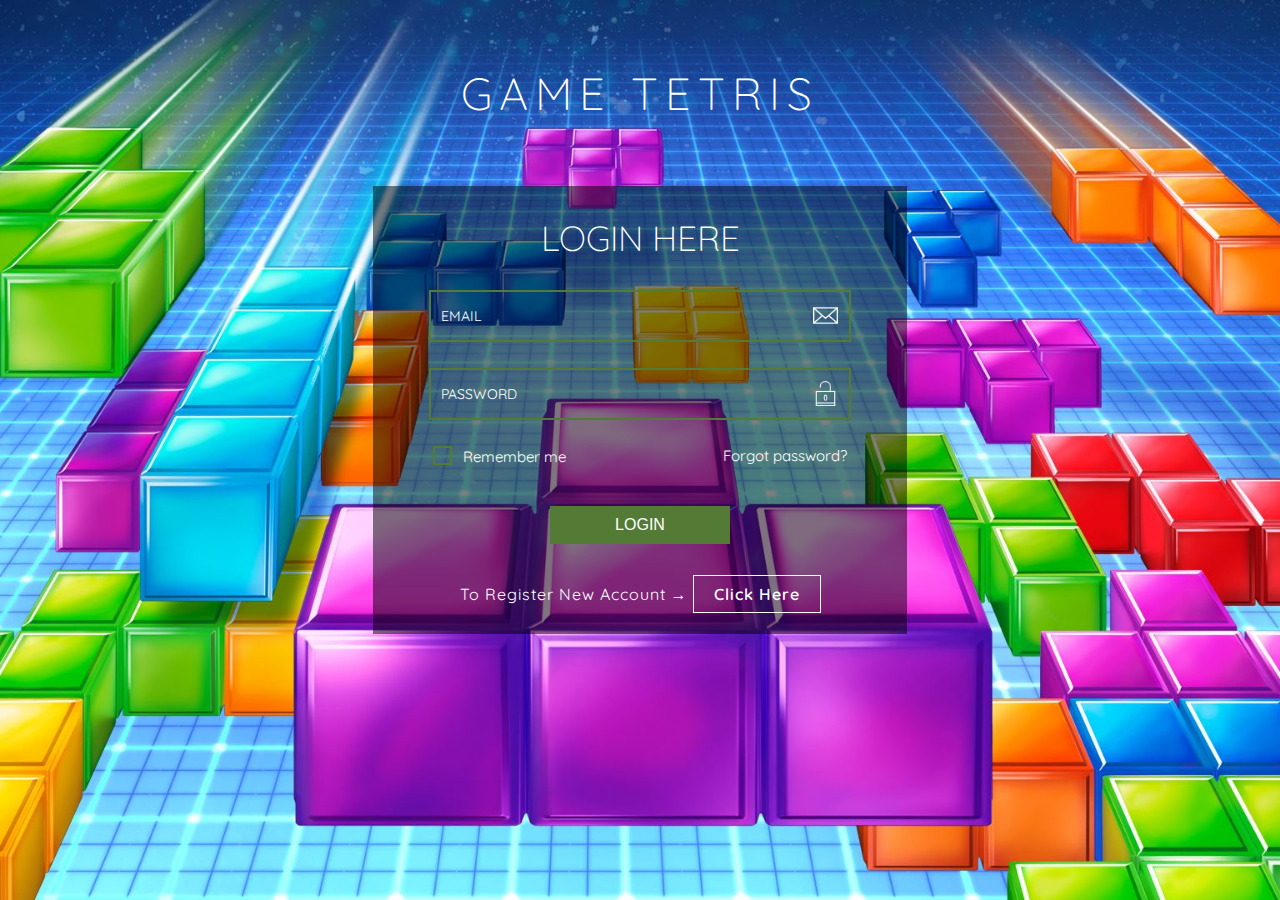
<file: tetris/index.html>
<!DOCTYPE html>
<html>

<!-- Head -->
<head>

<title>Game Tetris</title>

<!-- Meta-Tags -->
<meta name="viewport" content="width=device-width, initial-scale=1">
<meta http-equiv="Content-Type" content="text/html; charset=utf-8">
<meta name="keywords" content="Existing Login Form Widget Responsive, Login Form Web Template, Flat Pricing Tables, Flat Drop-Downs, Sign-Up Web Templates, Flat Web Templates, Login Sign-up Responsive Web Template, Smartphone Compatible Web Template, Free Web Designs for Nokia, Samsung, LG, Sony Ericsson, Motorola Web Design">
<script type="application/x-javascript"> addEventListener("load", function() { setTimeout(hideURLbar, 0); }, false); function hideURLbar(){ window.scrollTo(0,1); } </script>
<!-- //Meta-Tags -->

<link href="css/popuo-box.css" rel="stylesheet" type="text/css" media="all" />

<!-- Style --> <link rel="stylesheet" href="css/style.css" type="text/css" media="all">

<!-- Fonts -->
<link href="//fonts.googleapis.com/css?family=Quicksand:300,400,500,700" rel="stylesheet">
<!-- //Fonts -->

</head>
<!-- //Head -->

<!-- Body -->
<body>

	<h1>GAME TETRIS</h1>

	<div class="w3layoutscontaineragileits">
	<h2>Login here</h2>
		<form action="#" method="post">
			<input type="email" Name="Username" placeholder="EMAIL" required="">
			<input type="password" Name="Password" placeholder="PASSWORD" required="">
			<ul class="agileinfotickwthree">
				<li>
					<input type="checkbox" id="brand1" value="">
					<label for="brand1"><span></span>Remember me</label>
					<a href="#">Forgot password?</a>
				</li>
			</ul>
			<div class="aitssendbuttonw3ls">
				<a href="thongtin.html"><input type="submit" value="LOGIN"></a>
				<p> To register new account <span>→</span> <a class="w3_play_icon1" href="#small-dialog1"> Click Here</a></p>
				<div class="clear"></div>
			</div>
		</form>
	</div>
	
	<!-- for register popup -->
	<div id="small-dialog1" class="mfp-hide">
		<div class="contact-form1">
			<div class="contact-w3-agileits">
				<h3>Register Form</h3>
				<form action="#" method="post">
						<div class="form-sub-w3ls">
							<input placeholder="User Name"  type="text" required="">
							<div class="icon-agile">
								<i class="fa fa-user" aria-hidden="true"></i>
							</div>
						</div>
						<div class="form-sub-w3ls">
							<input placeholder="Email" class="mail" type="email" required="">
							<div class="icon-agile">
								<i class="fa fa-envelope-o" aria-hidden="true"></i>
							</div>
						</div>
						<div class="form-sub-w3ls">
							<input placeholder="Password"  type="password" required="">
							<div class="icon-agile">
								<i class="fa fa-unlock-alt" aria-hidden="true"></i>
							</div>
						</div>
						<div class="form-sub-w3ls">
							<input placeholder="Confirm Password"  type="password" required="">
							<div class="icon-agile">
								<i class="fa fa-unlock-alt" aria-hidden="true"></i>
							</div>
						</div>
					<div class="login-check">
						 <label class="checkbox"><input type="checkbox" name="checkbox" checked="">I Accept Terms & Conditions</label>
					</div>
					<div class="submit-w3l">
						<input type="submit" value="Register">
					</div>
				</form>
			</div>
		</div>	
	</div>
	
	<script type="text/javascript" src="js/jquery-2.1.4.min.js"></script>

	<!-- pop-up-box-js-file -->  
		<script src="js/jquery.magnific-popup.js" type="text/javascript"></script>
	<!--//pop-up-box-js-file -->
	<script>
		$(document).ready(function() {
		$('.w3_play_icon,.w3_play_icon1,.w3_play_icon2').magnificPopup({
			type: 'inline',
			fixedContentPos: false,
			fixedBgPos: true,
			overflowY: 'auto',
			closeBtnInside: true,
			preloader: false,
			midClick: true,
			removalDelay: 300,
			mainClass: 'my-mfp-zoom-in'
		});
																		
		});
	</script>

</body>
<!-- //Body -->

</html>
</file>
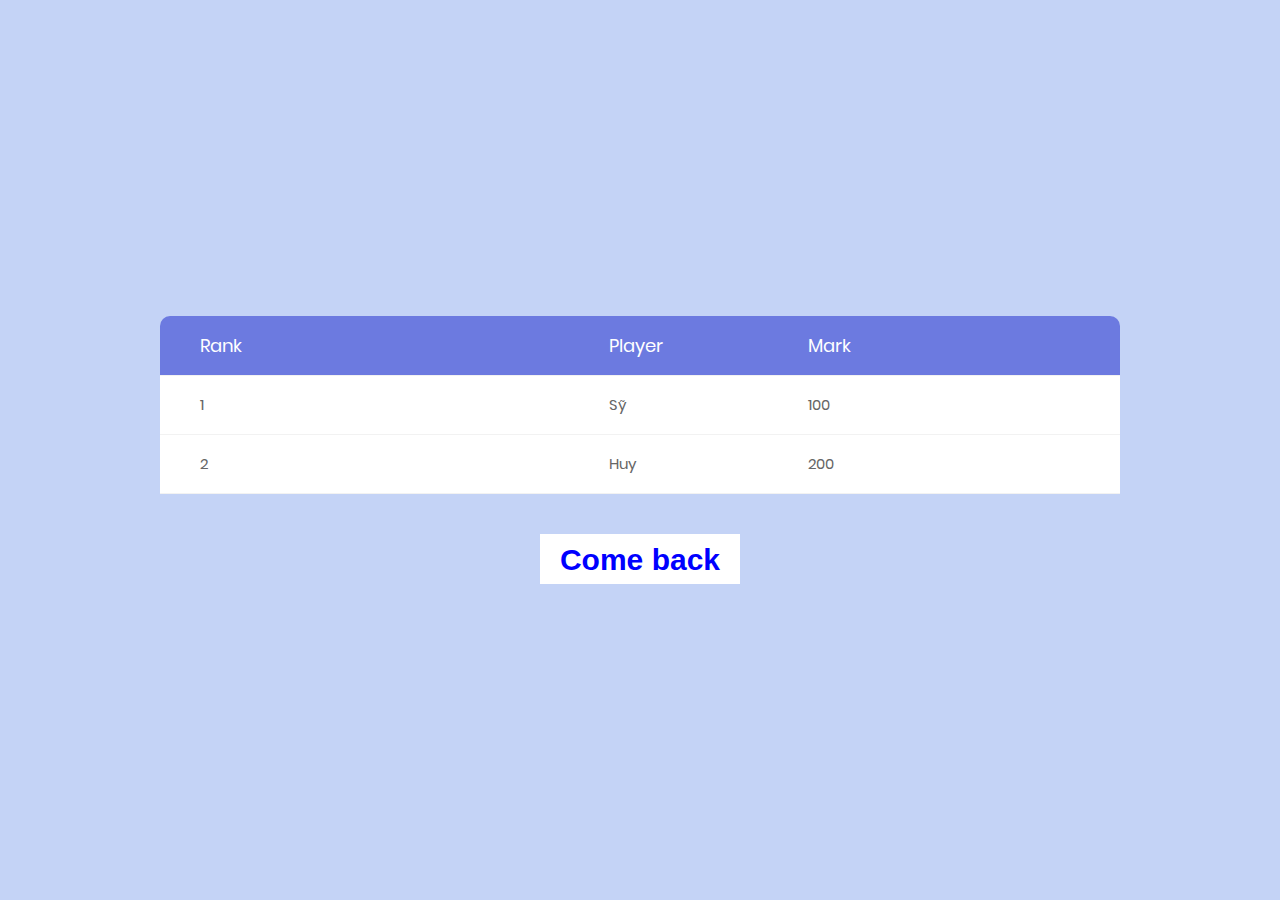
<file: tetris/bangxephang.html>
<!DOCTYPE html>
<html lang="en">
<head>
	<title>Game Tetris</title>
	<meta charset="UTF-8">
	<meta name="viewport" content="width=device-width, initial-scale=1">
<!--===============================================================================================-->	
	<link rel="icon" type="image/ico" href="favicon.ico"/>
<!--===============================================================================================-->
	<link rel="stylesheet" type="text/css" href="vendor/bootstrap/css/bootstrap.min.css">
<!--===============================================================================================-->
	<link rel="stylesheet" type="text/css" href="fonts/font-awesome-4.7.0/css/font-awesome.min.css">
<!--===============================================================================================-->
	<link rel="stylesheet" type="text/css" href="vendor/animate/animate.css">
<!--===============================================================================================-->
	<link rel="stylesheet" type="text/css" href="vendor/select2/select2.min.css">
<!--===============================================================================================-->
	<link rel="stylesheet" type="text/css" href="vendor/perfect-scrollbar/perfect-scrollbar.css">
<!--===============================================================================================-->
	<link rel="stylesheet" type="text/css" href="css/utilxephang.css">
	<link rel="stylesheet" type="text/css" href="css/bangxephang.css">
<!--===============================================================================================-->
</head>
<body>
	<div class="limiter">
		<div class="container-table100">
			<div class="wrap-table100">
					<div class="table">
						<div class="row header">
							<div class="cell">
								Rank
							</div>
							<div class="cell">
								Player
							</div>
							<div class="cell">
								Mark
							</div>
						</div>

						<div class="row">
							<div class="cell" data-title="Rank">
								1
							</div>
							<div class="cell" data-title="User Name">
								Sỹ
							</div>
							<div class="cell" data-title="Mark">
								100
							</div>
						</div>

						<div class="row">
							<div class="cell" data-title="Rank">
								2
							</div>
							<div class="cell" data-title="User Name">
								Huy
							</div>
							<div class="cell" data-title="Mark">
								200
							</div>
						</div>
					</div>
					<div class="comeback">
						<a href="thongtin.php"><input id="goback" align="center" type="submit" value="Come back"></a>
					</div>
			</div>
		</div>
	</div>


	

<!--===============================================================================================-->	
	<script src="vendor/jquery/jquery-3.2.1.min.js"></script>
<!--===============================================================================================-->
	<script src="vendor/bootstrap/js/popper.js"></script>
	<script src="vendor/bootstrap/js/bootstrap.min.js"></script>
<!--===============================================================================================-->
	<script src="vendor/select2/select2.min.js"></script>
<!--===============================================================================================-->
	<script src="js/main.js"></script>

</body>
</html>
</file>
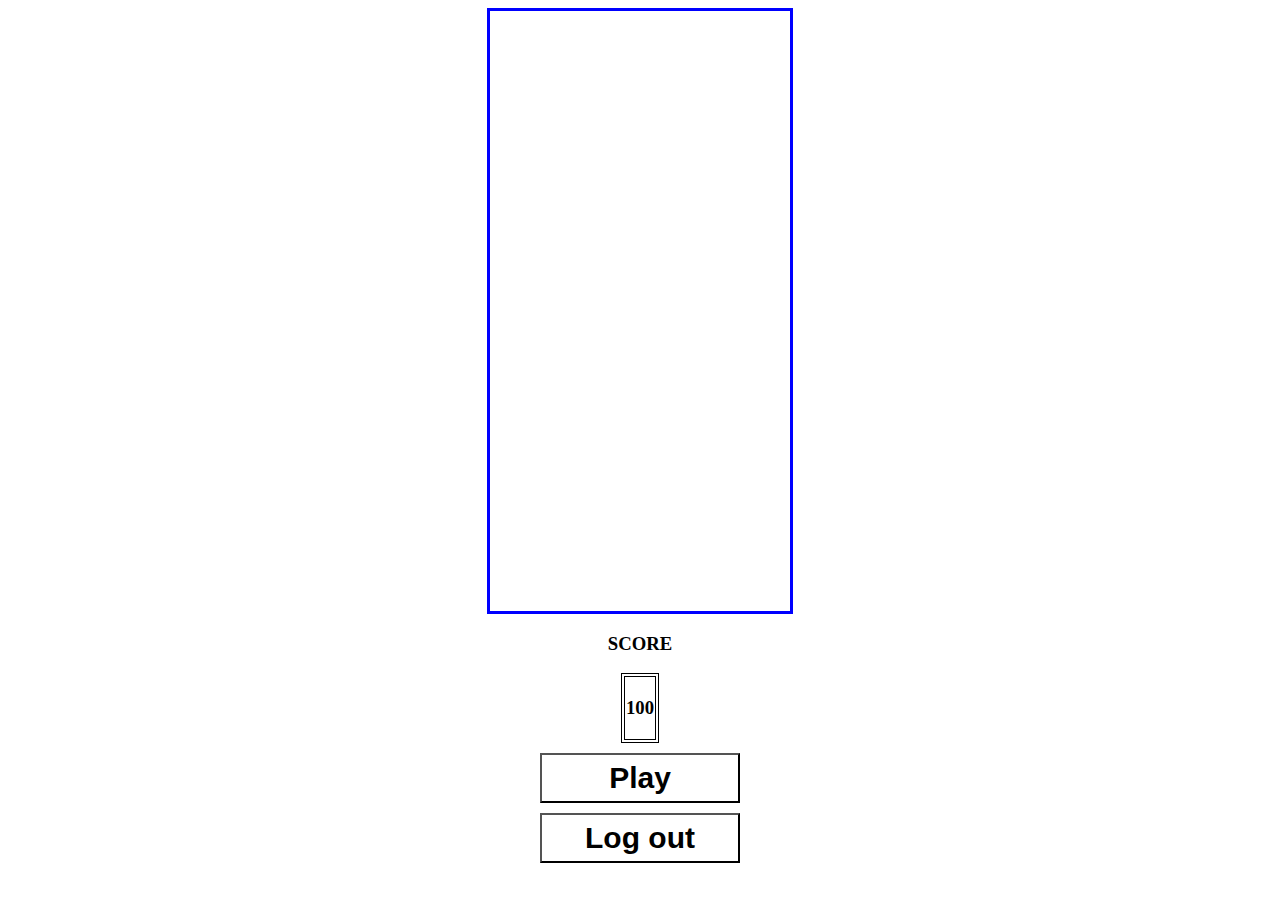
<file: tetris/maingame.html>
<!DOCTYPE html>
<html>
    <head>
        <title>Game Tetris</title>
        <link rel='stylesheet' href='css/maingame.css' />
        <link rel="icon" href="favicon.ico" type="image/ico">		
    </head>
    <body>
        <audio id="clearsound" src="sound/pop.ogg" preload="auto"></audio>
        <canvas width='300' height='600'></canvas>
		<h3 align="center">SCORE</h3>
		<table align="center">
			<tr>
				<th><h3>100</h3></th>
			</tr>
		</table>
        <button id="playbutton" onclick="playButtonClicked();">Play</button> 
		<button id="logout">Log out</button>
        <script src='js/tetris.js'></script>
        <script src='js/controller.js'></script>
        <script src='js/render.js'></script>
    </body>
</html>
</file>
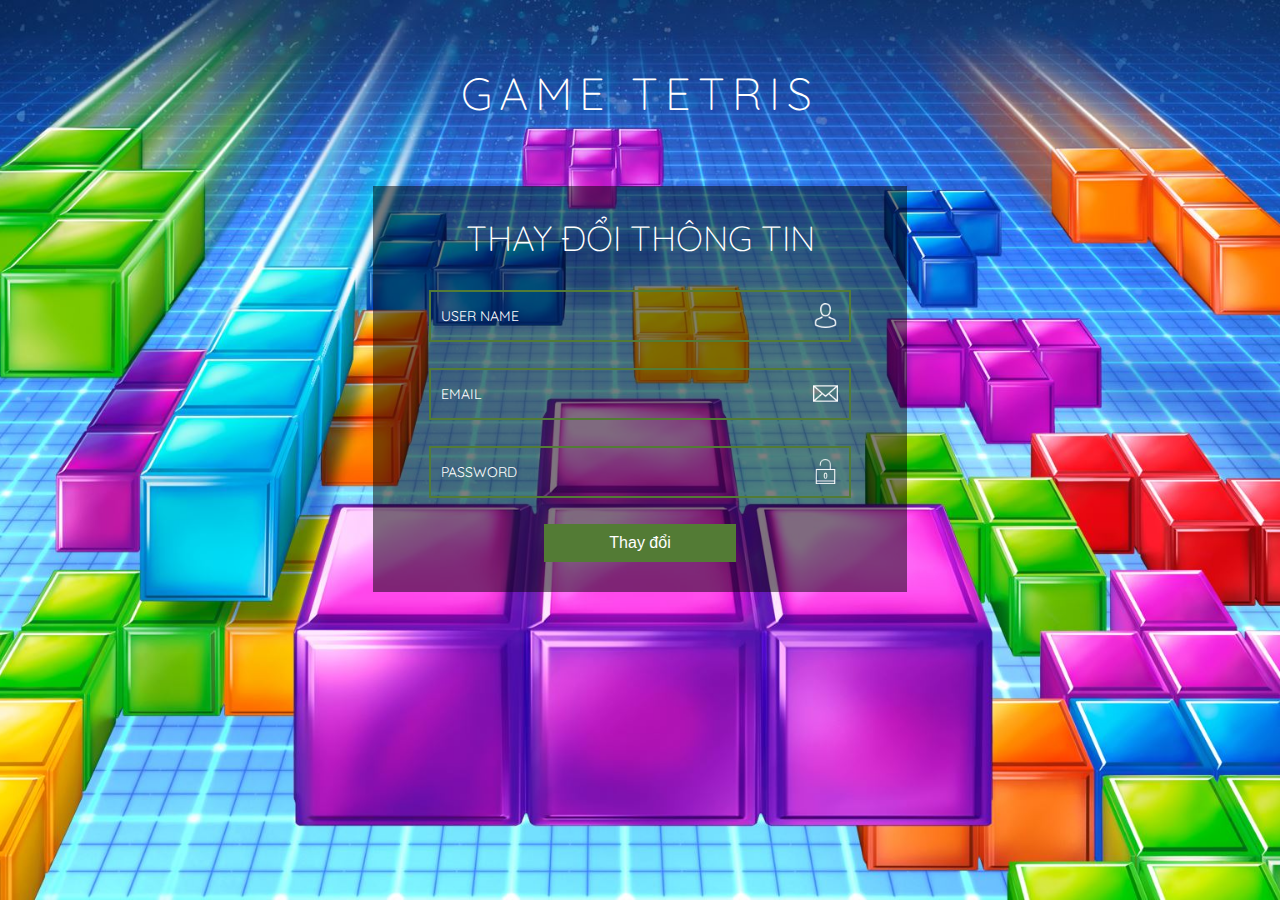
<file: tetris/thaydoithongtin.html>
<!DOCTYPE html>
<html>

<!-- Head -->
<head>

<title>Game Tetris</title>

<!-- Meta-Tags -->
<meta name="viewport" content="width=device-width, initial-scale=1">
<meta http-equiv="Content-Type" content="text/html; charset=utf-8">
<meta name="keywords" content="Existing Login Form Widget Responsive, Login Form Web Template, Flat Pricing Tables, Flat Drop-Downs, Sign-Up Web Templates, Flat Web Templates, Login Sign-up Responsive Web Template, Smartphone Compatible Web Template, Free Web Designs for Nokia, Samsung, LG, Sony Ericsson, Motorola Web Design">
<script type="application/x-javascript"> addEventListener("load", function() { setTimeout(hideURLbar, 0); }, false); function hideURLbar(){ window.scrollTo(0,1); } </script>
<!-- //Meta-Tags -->

<link href="css/popuo-box.css" rel="stylesheet" type="text/css" media="all" />

<!-- Style --> <link rel="stylesheet" href="css/thaydoithongtin.css" type="text/css" media="all">

<!-- Fonts -->
<link href="//fonts.googleapis.com/css?family=Quicksand:300,400,500,700" rel="stylesheet">
<!-- //Fonts -->

</head>
<!-- //Head -->

<!-- Body -->
<body>

	<h1>GAME TETRIS</h1>

	<div class="w3layoutscontaineragileits">
	<h2>Thay đổi thông tin</h2>
		<form action="#" method="post">
			<input type="text" Name="Username" placeholder="USER NAME" required="">
			<input type="email" Name="Email" placeholder="EMAIL" required="">			
			<input type="password" Name="Password" placeholder="PASSWORD" required="">
			<a href="thongtin.html"><input type="submit" value="Thay đổi"></a>
		</form>
	</div>
	
	
	<script type="text/javascript" src="js/jquery-2.1.4.min.js"></script>

	<!-- pop-up-box-js-file -->  
		<script src="js/jquery.magnific-popup.js" type="text/javascript"></script>
	<!--//pop-up-box-js-file -->
	<script>
		$(document).ready(function() {
		$('.w3_play_icon,.w3_play_icon1,.w3_play_icon2').magnificPopup({
			type: 'inline',
			fixedContentPos: false,
			fixedBgPos: true,
			overflowY: 'auto',
			closeBtnInside: true,
			preloader: false,
			midClick: true,
			removalDelay: 300,
			mainClass: 'my-mfp-zoom-in'
		});
																		
		});
	</script>

</body>
<!-- //Body -->

</html>
</file>
<file: tetris/css/popuo-box.css>
/* Styles for dialog window */
#small-dialog,#small-dialog1,#small-dialog2{
	background:transparent;
	padding: 0;
	text-align: left;
	max-width: 650px;
	margin: 40px auto;
	position: relative;
	text-align:center;
}
#small-dialog-it,#small-dialog-in,#small-dialog-fr,#small-dialog-sh,#small-dialog-sf,#small-dialog-su,#small-dialog-me,#small-dialog-ch,#small-dialog-pi,#small-dialog-am {
	background: white;
	padding:0px;
	text-align: left;
	max-width: 450px;
	margin: 40px auto;
	position: relative;
	text-align:center;
}
a.play-icon.popup-with-zoom-anim img:hover {
	opacity: 0.5;
	transition:0.5s all;
	-webkit-transition:0.5s all;
	-o-transition:0.5s all;
	-moz-transition:0.5s all;
	-ms-transition:0.5s all;
}
.portfolio-items{
	text-align:center;
	margin:0 auto;
}
.portfolio-items img{
	width:100%;
}
.portfolio-items h4{
	margin:1em 0;
	font-size:25px;
	color:#a63d56;
}
.portfolio-items p{
	text-align:justify;
}
/**

/**
 * Fade-zoom animation for first dialog
 */

/* start state */
.my-mfp-zoom-in #small-dialog {
opacity: 0;
-webkit-transition: all 0.2s ease-in-out;
-moz-transition: all 0.2s ease-in-out;
-o-transition: all 0.2s ease-in-out;
transition: all 0.2s ease-in-out;
-webkit-transform: scale(0.8);
-moz-transform: scale(0.8);
-ms-transform: scale(0.8);
-o-transform: scale(0.8);
transform: scale(0.8);
}
/* animate in */
.my-mfp-zoom-in.mfp-ready #small-dialog {
opacity: 1;
-webkit-transform: scale(1);
-moz-transform: scale(1);
-ms-transform: scale(1);
-o-transform: scale(1);
transform: scale(1);
}
/* animate out */
.my-mfp-zoom-in.mfp-removing #small-dialog {
-webkit-transform: scale(0.8);
-moz-transform: scale(0.8);
-ms-transform: scale(0.8);
-o-transform: scale(0.8);
transform: scale(0.8);
opacity: 0;
}
/* Dark overlay, start state */
.my-mfp-zoom-in.mfp-bg {
opacity: 0;
-webkit-transition: opacity 0.3s ease-out;
-moz-transition: opacity 0.3s ease-out;
-o-transition: opacity 0.3s ease-out;
transition: opacity 0.3s ease-out;
}
/* animate in */
.my-mfp-zoom-in.mfp-ready.mfp-bg {
opacity: 0.8;
}
/* animate out */
.my-mfp-zoom-in.mfp-removing.mfp-bg {
opacity: 0;
}
/**
/* Magnific Popup CSS */
.mfp-bg {
  top: 0;
  left: 0;
  width: 100%;
  height: 100%;
  z-index: 1042;
  overflow: hidden;
  position: fixed;
  background: #0b0b0b;
  opacity: 0.8;
  filter: alpha(opacity=80); }

.mfp-wrap {
  top: 0;
  left: 0;
  width: 100%;
  height: 100%;
  z-index: 1043;
  position: fixed;
  outline: none !important;
  -webkit-backface-visibility: hidden; }

.mfp-container {
  text-align: center;
  position: absolute;
  width: 100%;
  height: 100%;
  left: 0;
  top: 0;
  padding: 0 8px;
  -webkit-box-sizing: border-box;
  -moz-box-sizing: border-box;
  box-sizing: border-box; }

.mfp-container:before {
  content: '';
  display: inline-block;
  height: 100%;
  vertical-align: middle; }

.mfp-align-top .mfp-container:before {
  display: none; }

.mfp-content {
  position: relative;
  display: inline-block;
  vertical-align: middle;
  margin: 0 auto;
  text-align: left;
  z-index: 1045; }

.mfp-inline-holder .mfp-content,
.mfp-ajax-holder .mfp-content {
  width: 100%;
  cursor: auto; }

.mfp-ajax-cur {
  cursor: progress; }

.mfp-zoom-out-cur,
.mfp-zoom-out-cur .mfp-image-holder .mfp-close {
  cursor: -moz-zoom-out;
  cursor: -webkit-zoom-out;
  cursor: zoom-out; }
.mfp-zoom {
  cursor: pointer;
  cursor: -webkit-zoom-in;
  cursor: -moz-zoom-in;
  cursor: zoom-in; }

.mfp-auto-cursor .mfp-content {
  cursor: auto; }

.mfp-close,
.mfp-arrow,
.mfp-preloader,
.mfp-counter {
  -webkit-user-select: none;
  -moz-user-select: none;
  user-select: none; }

.mfp-loading.mfp-figure {
  display: none; }

.mfp-hide {
  display: none !important; }
.mfp-content iframe{
	width:100%;
	min-height:380px;
}
.mfp-preloader {
  color: #cccccc;
  position: absolute;
  top: 50%;
  width: auto;
  text-align: center;
  margin-top: -0.8em;
  left: 8px;
  right: 8px;
  z-index: 1044; }

.mfp-preloader a {
  color: #cccccc; }

.mfp-preloader a:hover {
  color: white; }

.mfp-s-ready .mfp-preloader {
  display: none; }

.mfp-s-error .mfp-content {
  display: none; }

button.mfp-close,
button.mfp-arrow {
  overflow: visible;
  cursor: pointer;
  border: 0;
   background:#FFF;
  -webkit-appearance: none;
  display: block;
  padding: 0;
  z-index: 1046; }
button::-moz-focus-inner {
  padding: 0;
  border: 0; }

.mfp-close {
	width: 23px;
    height: 30px;
    line-height: 25px;
    position: absolute;
    left: -30px;
    top: -30px;
    text-decoration: none;
    text-align: center;
    padding: 0 0 18px 10px;
    color: white !important;
    font-style: normal;
    font-size: 45px;
    outline: none;
    font-family: 'Open Sans', sans-serif;
 }
  .mfp-close:hover, .mfp-close:focus {
    opacity: 1; }

.mfp-close-btn-in .mfp-close {
  color: #333333; 
  background: none;
  }

.mfp-image-holder .mfp-close,
.mfp-iframe-holder .mfp-close {
  color: white;
  right: -6px;
  text-align: right;
  padding-right: 6px;
  width: 100%; 
}
.login h3,.signup h3{
	margin:1em 0;
	color: #a63d56;
}
.login input[type="text"],.login input[type="password"]{
	width:90%;
	padding:5px;
	margin:3px 0;x
	border: 1px solid #a63d56;
	outline: none !important;
}
.signup input[type="text"]{
	width: 44.5%;
	padding: 5px;
	margin: 10px 0;
	outline: none;
	background: #EBEBEB;
	border: solid 1px #222;
}
.signup input.email[type="text"],.signup input[type="password"]{
	width: 90%;
	padding: 5px;
	margin: 10px 0;
	outline: none;
	background: #EBEBEB;
	border: solid 1px #222;
}
.login input[type="submit"],.signup input[type="submit"]{
	background: #347083;
	border: 0px;
	padding: 5px 10px;
	margin: 10px 10px;
	outline: none;
	font-size: 18px;
	color: #fff;
	text-transform: uppercase;
	width: 17%;	
	-webkit-appearance: none;
}
.login input[type="submit"]:hover,.signup input[type="submit"]:hover{
	background:#163035;
	-webkit-transition: all 0.5s ease-in-out;
	-moz-transition: all 0.5s ease-in-out;
	-o-transition: all 0.5s ease-in-out;
	transition: all 0.5s ease-in-out;
}
@media all and (max-width:667px){
	.mfp-content iframe {
		min-height: 235px;
	}
}
@media all and (max-width:640px){
	.mfp-close {
		left: 0;
		top: -38px;
	}
}
@media all and (max-width:480px){
	.comments-area textarea{
		height:100px;
	}
	.login input[type="submit"], .signup input[type="submit"] {
		font-size: 14px;
		width: 20%;
	}
	.mfp-close {
		left: 0;
	}
}
@media all and (max-width:320px){
	.comments-area span.label,.comments-area span.text-field{
		float:none;
		width:100%;
	}
	.comments-area span{
		padding-bottom:3px;
	}
	#small-dialog{
		padding:15px;
	}
	.comments-area input[type="text"], .comments-area textarea{
		width:92%;
	}
	.comments-area div{
		padding:2px 0;
	}
	.mfp-content iframe{
		width:100%;
		min-height:150px;
	}
	.login input[type="submit"], .signup input[type="submit"] {
		font-size: 12px;
		width: 29%;
	}
	.signup input[type="text"] {
		width: 90%;
	}
	.mfp-close {
		right: 2px;
		top: -35px;
	}
}
</file>
<file: tetris/vendor/perfect-scrollbar/perfect-scrollbar.css>
/*
 * Container style
 */
.ps {
  overflow: hidden !important;
  overflow-anchor: none;
  -ms-overflow-style: none;
  touch-action: auto;
  -ms-touch-action: auto;
}

/*
 * Scrollbar rail styles
 */
.ps__rail-x {
  display: none;
  opacity: 0;
  transition: background-color .2s linear, opacity .2s linear;
  -webkit-transition: background-color .2s linear, opacity .2s linear;
  height: 15px;
  /* there must be 'bottom' or 'top' for ps__rail-x */
  bottom: 0px;
  /* please don't change 'position' */
  position: absolute;
}

.ps__rail-y {
  display: none;
  opacity: 0;
  transition: background-color .2s linear, opacity .2s linear;
  -webkit-transition: background-color .2s linear, opacity .2s linear;
  width: 15px;
  /* there must be 'right' or 'left' for ps__rail-y */
  right: 0;
  /* please don't change 'position' */
  position: absolute;
}

.ps--active-x > .ps__rail-x,
.ps--active-y > .ps__rail-y {
  display: block;
  background-color: transparent;
}

.ps:hover > .ps__rail-x,
.ps:hover > .ps__rail-y,
.ps--focus > .ps__rail-x,
.ps--focus > .ps__rail-y,
.ps--scrolling-x > .ps__rail-x,
.ps--scrolling-y > .ps__rail-y {
  opacity: 0.6;
}

.ps__rail-x:hover,
.ps__rail-y:hover,
.ps__rail-x:focus,
.ps__rail-y:focus {
  background-color: #eee;
  opacity: 0.9;
}

/*
 * Scrollbar thumb styles
 */
.ps__thumb-x {
  background-color: #aaa;
  border-radius: 6px;
  transition: background-color .2s linear, height .2s ease-in-out;
  -webkit-transition: background-color .2s linear, height .2s ease-in-out;
  height: 6px;
  /* there must be 'bottom' for ps__thumb-x */
  bottom: 2px;
  /* please don't change 'position' */
  position: absolute;
}

.ps__thumb-y {
  background-color: #aaa;
  border-radius: 6px;
  transition: background-color .2s linear, width .2s ease-in-out;
  -webkit-transition: background-color .2s linear, width .2s ease-in-out;
  width: 6px;
  /* there must be 'right' for ps__thumb-y */
  right: 2px;
  /* please don't change 'position' */
  position: absolute;
}

.ps__rail-x:hover > .ps__thumb-x,
.ps__rail-x:focus > .ps__thumb-x {
  background-color: #999;
  height: 11px;
}

.ps__rail-y:hover > .ps__thumb-y,
.ps__rail-y:focus > .ps__thumb-y {
  background-color: #999;
  width: 11px;
}

/* MS supports */
@supports (-ms-overflow-style: none) {
  .ps {
    overflow: auto !important;
  }
}

@media screen and (-ms-high-contrast: active), (-ms-high-contrast: none) {
  .ps {
    overflow: auto !important;
  }
}
</file>
<file: tetris/css/utilxephang.css>
/*[ FONT SIZE ]
///////////////////////////////////////////////////////////
*/
.fs-1 {font-size: 1px;}
.fs-2 {font-size: 2px;}
.fs-3 {font-size: 3px;}
.fs-4 {font-size: 4px;}
.fs-5 {font-size: 5px;}
.fs-6 {font-size: 6px;}
.fs-7 {font-size: 7px;}
.fs-8 {font-size: 8px;}
.fs-9 {font-size: 9px;}
.fs-10 {font-size: 10px;}
.fs-11 {font-size: 11px;}
.fs-12 {font-size: 12px;}
.fs-13 {font-size: 13px;}
.fs-14 {font-size: 14px;}
.fs-15 {font-size: 15px;}
.fs-16 {font-size: 16px;}
.fs-17 {font-size: 17px;}
.fs-18 {font-size: 18px;}
.fs-19 {font-size: 19px;}
.fs-20 {font-size: 20px;}
.fs-21 {font-size: 21px;}
.fs-22 {font-size: 22px;}
.fs-23 {font-size: 23px;}
.fs-24 {font-size: 24px;}
.fs-25 {font-size: 25px;}
.fs-26 {font-size: 26px;}
.fs-27 {font-size: 27px;}
.fs-28 {font-size: 28px;}
.fs-29 {font-size: 29px;}
.fs-30 {font-size: 30px;}
.fs-31 {font-size: 31px;}
.fs-32 {font-size: 32px;}
.fs-33 {font-size: 33px;}
.fs-34 {font-size: 34px;}
.fs-35 {font-size: 35px;}
.fs-36 {font-size: 36px;}
.fs-37 {font-size: 37px;}
.fs-38 {font-size: 38px;}
.fs-39 {font-size: 39px;}
.fs-40 {font-size: 40px;}
.fs-41 {font-size: 41px;}
.fs-42 {font-size: 42px;}
.fs-43 {font-size: 43px;}
.fs-44 {font-size: 44px;}
.fs-45 {font-size: 45px;}
.fs-46 {font-size: 46px;}
.fs-47 {font-size: 47px;}
.fs-48 {font-size: 48px;}
.fs-49 {font-size: 49px;}
.fs-50 {font-size: 50px;}
.fs-51 {font-size: 51px;}
.fs-52 {font-size: 52px;}
.fs-53 {font-size: 53px;}
.fs-54 {font-size: 54px;}
.fs-55 {font-size: 55px;}
.fs-56 {font-size: 56px;}
.fs-57 {font-size: 57px;}
.fs-58 {font-size: 58px;}
.fs-59 {font-size: 59px;}
.fs-60 {font-size: 60px;}
.fs-61 {font-size: 61px;}
.fs-62 {font-size: 62px;}
.fs-63 {font-size: 63px;}
.fs-64 {font-size: 64px;}
.fs-65 {font-size: 65px;}
.fs-66 {font-size: 66px;}
.fs-67 {font-size: 67px;}
.fs-68 {font-size: 68px;}
.fs-69 {font-size: 69px;}
.fs-70 {font-size: 70px;}
.fs-71 {font-size: 71px;}
.fs-72 {font-size: 72px;}
.fs-73 {font-size: 73px;}
.fs-74 {font-size: 74px;}
.fs-75 {font-size: 75px;}
.fs-76 {font-size: 76px;}
.fs-77 {font-size: 77px;}
.fs-78 {font-size: 78px;}
.fs-79 {font-size: 79px;}
.fs-80 {font-size: 80px;}
.fs-81 {font-size: 81px;}
.fs-82 {font-size: 82px;}
.fs-83 {font-size: 83px;}
.fs-84 {font-size: 84px;}
.fs-85 {font-size: 85px;}
.fs-86 {font-size: 86px;}
.fs-87 {font-size: 87px;}
.fs-88 {font-size: 88px;}
.fs-89 {font-size: 89px;}
.fs-90 {font-size: 90px;}
.fs-91 {font-size: 91px;}
.fs-92 {font-size: 92px;}
.fs-93 {font-size: 93px;}
.fs-94 {font-size: 94px;}
.fs-95 {font-size: 95px;}
.fs-96 {font-size: 96px;}
.fs-97 {font-size: 97px;}
.fs-98 {font-size: 98px;}
.fs-99 {font-size: 99px;}
.fs-100 {font-size: 100px;}
.fs-101 {font-size: 101px;}
.fs-102 {font-size: 102px;}
.fs-103 {font-size: 103px;}
.fs-104 {font-size: 104px;}
.fs-105 {font-size: 105px;}
.fs-106 {font-size: 106px;}
.fs-107 {font-size: 107px;}
.fs-108 {font-size: 108px;}
.fs-109 {font-size: 109px;}
.fs-110 {font-size: 110px;}
.fs-111 {font-size: 111px;}
.fs-112 {font-size: 112px;}
.fs-113 {font-size: 113px;}
.fs-114 {font-size: 114px;}
.fs-115 {font-size: 115px;}
.fs-116 {font-size: 116px;}
.fs-117 {font-size: 117px;}
.fs-118 {font-size: 118px;}
.fs-119 {font-size: 119px;}
.fs-120 {font-size: 120px;}
.fs-121 {font-size: 121px;}
.fs-122 {font-size: 122px;}
.fs-123 {font-size: 123px;}
.fs-124 {font-size: 124px;}
.fs-125 {font-size: 125px;}
.fs-126 {font-size: 126px;}
.fs-127 {font-size: 127px;}
.fs-128 {font-size: 128px;}
.fs-129 {font-size: 129px;}
.fs-130 {font-size: 130px;}
.fs-131 {font-size: 131px;}
.fs-132 {font-size: 132px;}
.fs-133 {font-size: 133px;}
.fs-134 {font-size: 134px;}
.fs-135 {font-size: 135px;}
.fs-136 {font-size: 136px;}
.fs-137 {font-size: 137px;}
.fs-138 {font-size: 138px;}
.fs-139 {font-size: 139px;}
.fs-140 {font-size: 140px;}
.fs-141 {font-size: 141px;}
.fs-142 {font-size: 142px;}
.fs-143 {font-size: 143px;}
.fs-144 {font-size: 144px;}
.fs-145 {font-size: 145px;}
.fs-146 {font-size: 146px;}
.fs-147 {font-size: 147px;}
.fs-148 {font-size: 148px;}
.fs-149 {font-size: 149px;}
.fs-150 {font-size: 150px;}
.fs-151 {font-size: 151px;}
.fs-152 {font-size: 152px;}
.fs-153 {font-size: 153px;}
.fs-154 {font-size: 154px;}
.fs-155 {font-size: 155px;}
.fs-156 {font-size: 156px;}
.fs-157 {font-size: 157px;}
.fs-158 {font-size: 158px;}
.fs-159 {font-size: 159px;}
.fs-160 {font-size: 160px;}
.fs-161 {font-size: 161px;}
.fs-162 {font-size: 162px;}
.fs-163 {font-size: 163px;}
.fs-164 {font-size: 164px;}
.fs-165 {font-size: 165px;}
.fs-166 {font-size: 166px;}
.fs-167 {font-size: 167px;}
.fs-168 {font-size: 168px;}
.fs-169 {font-size: 169px;}
.fs-170 {font-size: 170px;}
.fs-171 {font-size: 171px;}
.fs-172 {font-size: 172px;}
.fs-173 {font-size: 173px;}
.fs-174 {font-size: 174px;}
.fs-175 {font-size: 175px;}
.fs-176 {font-size: 176px;}
.fs-177 {font-size: 177px;}
.fs-178 {font-size: 178px;}
.fs-179 {font-size: 179px;}
.fs-180 {font-size: 180px;}
.fs-181 {font-size: 181px;}
.fs-182 {font-size: 182px;}
.fs-183 {font-size: 183px;}
.fs-184 {font-size: 184px;}
.fs-185 {font-size: 185px;}
.fs-186 {font-size: 186px;}
.fs-187 {font-size: 187px;}
.fs-188 {font-size: 188px;}
.fs-189 {font-size: 189px;}
.fs-190 {font-size: 190px;}
.fs-191 {font-size: 191px;}
.fs-192 {font-size: 192px;}
.fs-193 {font-size: 193px;}
.fs-194 {font-size: 194px;}
.fs-195 {font-size: 195px;}
.fs-196 {font-size: 196px;}
.fs-197 {font-size: 197px;}
.fs-198 {font-size: 198px;}
.fs-199 {font-size: 199px;}
.fs-200 {font-size: 200px;}

/*[ PADDING ]
///////////////////////////////////////////////////////////
*/
.p-t-0 {padding-top: 0px;}
.p-t-1 {padding-top: 1px;}
.p-t-2 {padding-top: 2px;}
.p-t-3 {padding-top: 3px;}
.p-t-4 {padding-top: 4px;}
.p-t-5 {padding-top: 5px;}
.p-t-6 {padding-top: 6px;}
.p-t-7 {padding-top: 7px;}
.p-t-8 {padding-top: 8px;}
.p-t-9 {padding-top: 9px;}
.p-t-10 {padding-top: 10px;}
.p-t-11 {padding-top: 11px;}
.p-t-12 {padding-top: 12px;}
.p-t-13 {padding-top: 13px;}
.p-t-14 {padding-top: 14px;}
.p-t-15 {padding-top: 15px;}
.p-t-16 {padding-top: 16px;}
.p-t-17 {padding-top: 17px;}
.p-t-18 {padding-top: 18px;}
.p-t-19 {padding-top: 19px;}
.p-t-20 {padding-top: 20px;}
.p-t-21 {padding-top: 21px;}
.p-t-22 {padding-top: 22px;}
.p-t-23 {padding-top: 23px;}
.p-t-24 {padding-top: 24px;}
.p-t-25 {padding-top: 25px;}
.p-t-26 {padding-top: 26px;}
.p-t-27 {padding-top: 27px;}
.p-t-28 {padding-top: 28px;}
.p-t-29 {padding-top: 29px;}
.p-t-30 {padding-top: 30px;}
.p-t-31 {padding-top: 31px;}
.p-t-32 {padding-top: 32px;}
.p-t-33 {padding-top: 33px;}
.p-t-34 {padding-top: 34px;}
.p-t-35 {padding-top: 35px;}
.p-t-36 {padding-top: 36px;}
.p-t-37 {padding-top: 37px;}
.p-t-38 {padding-top: 38px;}
.p-t-39 {padding-top: 39px;}
.p-t-40 {padding-top: 40px;}
.p-t-41 {padding-top: 41px;}
.p-t-42 {padding-top: 42px;}
.p-t-43 {padding-top: 43px;}
.p-t-44 {padding-top: 44px;}
.p-t-45 {padding-top: 45px;}
.p-t-46 {padding-top: 46px;}
.p-t-47 {padding-top: 47px;}
.p-t-48 {padding-top: 48px;}
.p-t-49 {padding-top: 49px;}
.p-t-50 {padding-top: 50px;}
.p-t-51 {padding-top: 51px;}
.p-t-52 {padding-top: 52px;}
.p-t-53 {padding-top: 53px;}
.p-t-54 {padding-top: 54px;}
.p-t-55 {padding-top: 55px;}
.p-t-56 {padding-top: 56px;}
.p-t-57 {padding-top: 57px;}
.p-t-58 {padding-top: 58px;}
.p-t-59 {padding-top: 59px;}
.p-t-60 {padding-top: 60px;}
.p-t-61 {padding-top: 61px;}
.p-t-62 {padding-top: 62px;}
.p-t-63 {padding-top: 63px;}
.p-t-64 {padding-top: 64px;}
.p-t-65 {padding-top: 65px;}
.p-t-66 {padding-top: 66px;}
.p-t-67 {padding-top: 67px;}
.p-t-68 {padding-top: 68px;}
.p-t-69 {padding-top: 69px;}
.p-t-70 {padding-top: 70px;}
.p-t-71 {padding-top: 71px;}
.p-t-72 {padding-top: 72px;}
.p-t-73 {padding-top: 73px;}
.p-t-74 {padding-top: 74px;}
.p-t-75 {padding-top: 75px;}
.p-t-76 {padding-top: 76px;}
.p-t-77 {padding-top: 77px;}
.p-t-78 {padding-top: 78px;}
.p-t-79 {padding-top: 79px;}
.p-t-80 {padding-top: 80px;}
.p-t-81 {padding-top: 81px;}
.p-t-82 {padding-top: 82px;}
.p-t-83 {padding-top: 83px;}
.p-t-84 {padding-top: 84px;}
.p-t-85 {padding-top: 85px;}
.p-t-86 {padding-top: 86px;}
.p-t-87 {padding-top: 87px;}
.p-t-88 {padding-top: 88px;}
.p-t-89 {padding-top: 89px;}
.p-t-90 {padding-top: 90px;}
.p-t-91 {padding-top: 91px;}
.p-t-92 {padding-top: 92px;}
.p-t-93 {padding-top: 93px;}
.p-t-94 {padding-top: 94px;}
.p-t-95 {padding-top: 95px;}
.p-t-96 {padding-top: 96px;}
.p-t-97 {padding-top: 97px;}
.p-t-98 {padding-top: 98px;}
.p-t-99 {padding-top: 99px;}
.p-t-100 {padding-top: 100px;}
.p-t-101 {padding-top: 101px;}
.p-t-102 {padding-top: 102px;}
.p-t-103 {padding-top: 103px;}
.p-t-104 {padding-top: 104px;}
.p-t-105 {padding-top: 105px;}
.p-t-106 {padding-top: 106px;}
.p-t-107 {padding-top: 107px;}
.p-t-108 {padding-top: 108px;}
.p-t-109 {padding-top: 109px;}
.p-t-110 {padding-top: 110px;}
.p-t-111 {padding-top: 111px;}
.p-t-112 {padding-top: 112px;}
.p-t-113 {padding-top: 113px;}
.p-t-114 {padding-top: 114px;}
.p-t-115 {padding-top: 115px;}
.p-t-116 {padding-top: 116px;}
.p-t-117 {padding-top: 117px;}
.p-t-118 {padding-top: 118px;}
.p-t-119 {padding-top: 119px;}
.p-t-120 {padding-top: 120px;}
.p-t-121 {padding-top: 121px;}
.p-t-122 {padding-top: 122px;}
.p-t-123 {padding-top: 123px;}
.p-t-124 {padding-top: 124px;}
.p-t-125 {padding-top: 125px;}
.p-t-126 {padding-top: 126px;}
.p-t-127 {padding-top: 127px;}
.p-t-128 {padding-top: 128px;}
.p-t-129 {padding-top: 129px;}
.p-t-130 {padding-top: 130px;}
.p-t-131 {padding-top: 131px;}
.p-t-132 {padding-top: 132px;}
.p-t-133 {padding-top: 133px;}
.p-t-134 {padding-top: 134px;}
.p-t-135 {padding-top: 135px;}
.p-t-136 {padding-top: 136px;}
.p-t-137 {padding-top: 137px;}
.p-t-138 {padding-top: 138px;}
.p-t-139 {padding-top: 139px;}
.p-t-140 {padding-top: 140px;}
.p-t-141 {padding-top: 141px;}
.p-t-142 {padding-top: 142px;}
.p-t-143 {padding-top: 143px;}
.p-t-144 {padding-top: 144px;}
.p-t-145 {padding-top: 145px;}
.p-t-146 {padding-top: 146px;}
.p-t-147 {padding-top: 147px;}
.p-t-148 {padding-top: 148px;}
.p-t-149 {padding-top: 149px;}
.p-t-150 {padding-top: 150px;}
.p-t-151 {padding-top: 151px;}
.p-t-152 {padding-top: 152px;}
.p-t-153 {padding-top: 153px;}
.p-t-154 {padding-top: 154px;}
.p-t-155 {padding-top: 155px;}
.p-t-156 {padding-top: 156px;}
.p-t-157 {padding-top: 157px;}
.p-t-158 {padding-top: 158px;}
.p-t-159 {padding-top: 159px;}
.p-t-160 {padding-top: 160px;}
.p-t-161 {padding-top: 161px;}
.p-t-162 {padding-top: 162px;}
.p-t-163 {padding-top: 163px;}
.p-t-164 {padding-top: 164px;}
.p-t-165 {padding-top: 165px;}
.p-t-166 {padding-top: 166px;}
.p-t-167 {padding-top: 167px;}
.p-t-168 {padding-top: 168px;}
.p-t-169 {padding-top: 169px;}
.p-t-170 {padding-top: 170px;}
.p-t-171 {padding-top: 171px;}
.p-t-172 {padding-top: 172px;}
.p-t-173 {padding-top: 173px;}
.p-t-174 {padding-top: 174px;}
.p-t-175 {padding-top: 175px;}
.p-t-176 {padding-top: 176px;}
.p-t-177 {padding-top: 177px;}
.p-t-178 {padding-top: 178px;}
.p-t-179 {padding-top: 179px;}
.p-t-180 {padding-top: 180px;}
.p-t-181 {padding-top: 181px;}
.p-t-182 {padding-top: 182px;}
.p-t-183 {padding-top: 183px;}
.p-t-184 {padding-top: 184px;}
.p-t-185 {padding-top: 185px;}
.p-t-186 {padding-top: 186px;}
.p-t-187 {padding-top: 187px;}
.p-t-188 {padding-top: 188px;}
.p-t-189 {padding-top: 189px;}
.p-t-190 {padding-top: 190px;}
.p-t-191 {padding-top: 191px;}
.p-t-192 {padding-top: 192px;}
.p-t-193 {padding-top: 193px;}
.p-t-194 {padding-top: 194px;}
.p-t-195 {padding-top: 195px;}
.p-t-196 {padding-top: 196px;}
.p-t-197 {padding-top: 197px;}
.p-t-198 {padding-top: 198px;}
.p-t-199 {padding-top: 199px;}
.p-t-200 {padding-top: 200px;}
.p-t-201 {padding-top: 201px;}
.p-t-202 {padding-top: 202px;}
.p-t-203 {padding-top: 203px;}
.p-t-204 {padding-top: 204px;}
.p-t-205 {padding-top: 205px;}
.p-t-206 {padding-top: 206px;}
.p-t-207 {padding-top: 207px;}
.p-t-208 {padding-top: 208px;}
.p-t-209 {padding-top: 209px;}
.p-t-210 {padding-top: 210px;}
.p-t-211 {padding-top: 211px;}
.p-t-212 {padding-top: 212px;}
.p-t-213 {padding-top: 213px;}
.p-t-214 {padding-top: 214px;}
.p-t-215 {padding-top: 215px;}
.p-t-216 {padding-top: 216px;}
.p-t-217 {padding-top: 217px;}
.p-t-218 {padding-top: 218px;}
.p-t-219 {padding-top: 219px;}
.p-t-220 {padding-top: 220px;}
.p-t-221 {padding-top: 221px;}
.p-t-222 {padding-top: 222px;}
.p-t-223 {padding-top: 223px;}
.p-t-224 {padding-top: 224px;}
.p-t-225 {padding-top: 225px;}
.p-t-226 {padding-top: 226px;}
.p-t-227 {padding-top: 227px;}
.p-t-228 {padding-top: 228px;}
.p-t-229 {padding-top: 229px;}
.p-t-230 {padding-top: 230px;}
.p-t-231 {padding-top: 231px;}
.p-t-232 {padding-top: 232px;}
.p-t-233 {padding-top: 233px;}
.p-t-234 {padding-top: 234px;}
.p-t-235 {padding-top: 235px;}
.p-t-236 {padding-top: 236px;}
.p-t-237 {padding-top: 237px;}
.p-t-238 {padding-top: 238px;}
.p-t-239 {padding-top: 239px;}
.p-t-240 {padding-top: 240px;}
.p-t-241 {padding-top: 241px;}
.p-t-242 {padding-top: 242px;}
.p-t-243 {padding-top: 243px;}
.p-t-244 {padding-top: 244px;}
.p-t-245 {padding-top: 245px;}
.p-t-246 {padding-top: 246px;}
.p-t-247 {padding-top: 247px;}
.p-t-248 {padding-top: 248px;}
.p-t-249 {padding-top: 249px;}
.p-t-250 {padding-top: 250px;}
.p-b-0 {padding-bottom: 0px;}
.p-b-1 {padding-bottom: 1px;}
.p-b-2 {padding-bottom: 2px;}
.p-b-3 {padding-bottom: 3px;}
.p-b-4 {padding-bottom: 4px;}
.p-b-5 {padding-bottom: 5px;}
.p-b-6 {padding-bottom: 6px;}
.p-b-7 {padding-bottom: 7px;}
.p-b-8 {padding-bottom: 8px;}
.p-b-9 {padding-bottom: 9px;}
.p-b-10 {padding-bottom: 10px;}
.p-b-11 {padding-bottom: 11px;}
.p-b-12 {padding-bottom: 12px;}
.p-b-13 {padding-bottom: 13px;}
.p-b-14 {padding-bottom: 14px;}
.p-b-15 {padding-bottom: 15px;}
.p-b-16 {padding-bottom: 16px;}
.p-b-17 {padding-bottom: 17px;}
.p-b-18 {padding-bottom: 18px;}
.p-b-19 {padding-bottom: 19px;}
.p-b-20 {padding-bottom: 20px;}
.p-b-21 {padding-bottom: 21px;}
.p-b-22 {padding-bottom: 22px;}
.p-b-23 {padding-bottom: 23px;}
.p-b-24 {padding-bottom: 24px;}
.p-b-25 {padding-bottom: 25px;}
.p-b-26 {padding-bottom: 26px;}
.p-b-27 {padding-bottom: 27px;}
.p-b-28 {padding-bottom: 28px;}
.p-b-29 {padding-bottom: 29px;}
.p-b-30 {padding-bottom: 30px;}
.p-b-31 {padding-bottom: 31px;}
.p-b-32 {padding-bottom: 32px;}
.p-b-33 {padding-bottom: 33px;}
.p-b-34 {padding-bottom: 34px;}
.p-b-35 {padding-bottom: 35px;}
.p-b-36 {padding-bottom: 36px;}
.p-b-37 {padding-bottom: 37px;}
.p-b-38 {padding-bottom: 38px;}
.p-b-39 {padding-bottom: 39px;}
.p-b-40 {padding-bottom: 40px;}
.p-b-41 {padding-bottom: 41px;}
.p-b-42 {padding-bottom: 42px;}
.p-b-43 {padding-bottom: 43px;}
.p-b-44 {padding-bottom: 44px;}
.p-b-45 {padding-bottom: 45px;}
.p-b-46 {padding-bottom: 46px;}
.p-b-47 {padding-bottom: 47px;}
.p-b-48 {padding-bottom: 48px;}
.p-b-49 {padding-bottom: 49px;}
.p-b-50 {padding-bottom: 50px;}
.p-b-51 {padding-bottom: 51px;}
.p-b-52 {padding-bottom: 52px;}
.p-b-53 {padding-bottom: 53px;}
.p-b-54 {padding-bottom: 54px;}
.p-b-55 {padding-bottom: 55px;}
.p-b-56 {padding-bottom: 56px;}
.p-b-57 {padding-bottom: 57px;}
.p-b-58 {padding-bottom: 58px;}
.p-b-59 {padding-bottom: 59px;}
.p-b-60 {padding-bottom: 60px;}
.p-b-61 {padding-bottom: 61px;}
.p-b-62 {padding-bottom: 62px;}
.p-b-63 {padding-bottom: 63px;}
.p-b-64 {padding-bottom: 64px;}
.p-b-65 {padding-bottom: 65px;}
.p-b-66 {padding-bottom: 66px;}
.p-b-67 {padding-bottom: 67px;}
.p-b-68 {padding-bottom: 68px;}
.p-b-69 {padding-bottom: 69px;}
.p-b-70 {padding-bottom: 70px;}
.p-b-71 {padding-bottom: 71px;}
.p-b-72 {padding-bottom: 72px;}
.p-b-73 {padding-bottom: 73px;}
.p-b-74 {padding-bottom: 74px;}
.p-b-75 {padding-bottom: 75px;}
.p-b-76 {padding-bottom: 76px;}
.p-b-77 {padding-bottom: 77px;}
.p-b-78 {padding-bottom: 78px;}
.p-b-79 {padding-bottom: 79px;}
.p-b-80 {padding-bottom: 80px;}
.p-b-81 {padding-bottom: 81px;}
.p-b-82 {padding-bottom: 82px;}
.p-b-83 {padding-bottom: 83px;}
.p-b-84 {padding-bottom: 84px;}
.p-b-85 {padding-bottom: 85px;}
.p-b-86 {padding-bottom: 86px;}
.p-b-87 {padding-bottom: 87px;}
.p-b-88 {padding-bottom: 88px;}
.p-b-89 {padding-bottom: 89px;}
.p-b-90 {padding-bottom: 90px;}
.p-b-91 {padding-bottom: 91px;}
.p-b-92 {padding-bottom: 92px;}
.p-b-93 {padding-bottom: 93px;}
.p-b-94 {padding-bottom: 94px;}
.p-b-95 {padding-bottom: 95px;}
.p-b-96 {padding-bottom: 96px;}
.p-b-97 {padding-bottom: 97px;}
.p-b-98 {padding-bottom: 98px;}
.p-b-99 {padding-bottom: 99px;}
.p-b-100 {padding-bottom: 100px;}
.p-b-101 {padding-bottom: 101px;}
.p-b-102 {padding-bottom: 102px;}
.p-b-103 {padding-bottom: 103px;}
.p-b-104 {padding-bottom: 104px;}
.p-b-105 {padding-bottom: 105px;}
.p-b-106 {padding-bottom: 106px;}
.p-b-107 {padding-bottom: 107px;}
.p-b-108 {padding-bottom: 108px;}
.p-b-109 {padding-bottom: 109px;}
.p-b-110 {padding-bottom: 110px;}
.p-b-111 {padding-bottom: 111px;}
.p-b-112 {padding-bottom: 112px;}
.p-b-113 {padding-bottom: 113px;}
.p-b-114 {padding-bottom: 114px;}
.p-b-115 {padding-bottom: 115px;}
.p-b-116 {padding-bottom: 116px;}
.p-b-117 {padding-bottom: 117px;}
.p-b-118 {padding-bottom: 118px;}
.p-b-119 {padding-bottom: 119px;}
.p-b-120 {padding-bottom: 120px;}
.p-b-121 {padding-bottom: 121px;}
.p-b-122 {padding-bottom: 122px;}
.p-b-123 {padding-bottom: 123px;}
.p-b-124 {padding-bottom: 124px;}
.p-b-125 {padding-bottom: 125px;}
.p-b-126 {padding-bottom: 126px;}
.p-b-127 {padding-bottom: 127px;}
.p-b-128 {padding-bottom: 128px;}
.p-b-129 {padding-bottom: 129px;}
.p-b-130 {padding-bottom: 130px;}
.p-b-131 {padding-bottom: 131px;}
.p-b-132 {padding-bottom: 132px;}
.p-b-133 {padding-bottom: 133px;}
.p-b-134 {padding-bottom: 134px;}
.p-b-135 {padding-bottom: 135px;}
.p-b-136 {padding-bottom: 136px;}
.p-b-137 {padding-bottom: 137px;}
.p-b-138 {padding-bottom: 138px;}
.p-b-139 {padding-bottom: 139px;}
.p-b-140 {padding-bottom: 140px;}
.p-b-141 {padding-bottom: 141px;}
.p-b-142 {padding-bottom: 142px;}
.p-b-143 {padding-bottom: 143px;}
.p-b-144 {padding-bottom: 144px;}
.p-b-145 {padding-bottom: 145px;}
.p-b-146 {padding-bottom: 146px;}
.p-b-147 {padding-bottom: 147px;}
.p-b-148 {padding-bottom: 148px;}
.p-b-149 {padding-bottom: 149px;}
.p-b-150 {padding-bottom: 150px;}
.p-b-151 {padding-bottom: 151px;}
.p-b-152 {padding-bottom: 152px;}
.p-b-153 {padding-bottom: 153px;}
.p-b-154 {padding-bottom: 154px;}
.p-b-155 {padding-bottom: 155px;}
.p-b-156 {padding-bottom: 156px;}
.p-b-157 {padding-bottom: 157px;}
.p-b-158 {padding-bottom: 158px;}
.p-b-159 {padding-bottom: 159px;}
.p-b-160 {padding-bottom: 160px;}
.p-b-161 {padding-bottom: 161px;}
.p-b-162 {padding-bottom: 162px;}
.p-b-163 {padding-bottom: 163px;}
.p-b-164 {padding-bottom: 164px;}
.p-b-165 {padding-bottom: 165px;}
.p-b-166 {padding-bottom: 166px;}
.p-b-167 {padding-bottom: 167px;}
.p-b-168 {padding-bottom: 168px;}
.p-b-169 {padding-bottom: 169px;}
.p-b-170 {padding-bottom: 170px;}
.p-b-171 {padding-bottom: 171px;}
.p-b-172 {padding-bottom: 172px;}
.p-b-173 {padding-bottom: 173px;}
.p-b-174 {padding-bottom: 174px;}
.p-b-175 {padding-bottom: 175px;}
.p-b-176 {padding-bottom: 176px;}
.p-b-177 {padding-bottom: 177px;}
.p-b-178 {padding-bottom: 178px;}
.p-b-179 {padding-bottom: 179px;}
.p-b-180 {padding-bottom: 180px;}
.p-b-181 {padding-bottom: 181px;}
.p-b-182 {padding-bottom: 182px;}
.p-b-183 {padding-bottom: 183px;}
.p-b-184 {padding-bottom: 184px;}
.p-b-185 {padding-bottom: 185px;}
.p-b-186 {padding-bottom: 186px;}
.p-b-187 {padding-bottom: 187px;}
.p-b-188 {padding-bottom: 188px;}
.p-b-189 {padding-bottom: 189px;}
.p-b-190 {padding-bottom: 190px;}
.p-b-191 {padding-bottom: 191px;}
.p-b-192 {padding-bottom: 192px;}
.p-b-193 {padding-bottom: 193px;}
.p-b-194 {padding-bottom: 194px;}
.p-b-195 {padding-bottom: 195px;}
.p-b-196 {padding-bottom: 196px;}
.p-b-197 {padding-bottom: 197px;}
.p-b-198 {padding-bottom: 198px;}
.p-b-199 {padding-bottom: 199px;}
.p-b-200 {padding-bottom: 200px;}
.p-b-201 {padding-bottom: 201px;}
.p-b-202 {padding-bottom: 202px;}
.p-b-203 {padding-bottom: 203px;}
.p-b-204 {padding-bottom: 204px;}
.p-b-205 {padding-bottom: 205px;}
.p-b-206 {padding-bottom: 206px;}
.p-b-207 {padding-bottom: 207px;}
.p-b-208 {padding-bottom: 208px;}
.p-b-209 {padding-bottom: 209px;}
.p-b-210 {padding-bottom: 210px;}
.p-b-211 {padding-bottom: 211px;}
.p-b-212 {padding-bottom: 212px;}
.p-b-213 {padding-bottom: 213px;}
.p-b-214 {padding-bottom: 214px;}
.p-b-215 {padding-bottom: 215px;}
.p-b-216 {padding-bottom: 216px;}
.p-b-217 {padding-bottom: 217px;}
.p-b-218 {padding-bottom: 218px;}
.p-b-219 {padding-bottom: 219px;}
.p-b-220 {padding-bottom: 220px;}
.p-b-221 {padding-bottom: 221px;}
.p-b-222 {padding-bottom: 222px;}
.p-b-223 {padding-bottom: 223px;}
.p-b-224 {padding-bottom: 224px;}
.p-b-225 {padding-bottom: 225px;}
.p-b-226 {padding-bottom: 226px;}
.p-b-227 {padding-bottom: 227px;}
.p-b-228 {padding-bottom: 228px;}
.p-b-229 {padding-bottom: 229px;}
.p-b-230 {padding-bottom: 230px;}
.p-b-231 {padding-bottom: 231px;}
.p-b-232 {padding-bottom: 232px;}
.p-b-233 {padding-bottom: 233px;}
.p-b-234 {padding-bottom: 234px;}
.p-b-235 {padding-bottom: 235px;}
.p-b-236 {padding-bottom: 236px;}
.p-b-237 {padding-bottom: 237px;}
.p-b-238 {padding-bottom: 238px;}
.p-b-239 {padding-bottom: 239px;}
.p-b-240 {padding-bottom: 240px;}
.p-b-241 {padding-bottom: 241px;}
.p-b-242 {padding-bottom: 242px;}
.p-b-243 {padding-bottom: 243px;}
.p-b-244 {padding-bottom: 244px;}
.p-b-245 {padding-bottom: 245px;}
.p-b-246 {padding-bottom: 246px;}
.p-b-247 {padding-bottom: 247px;}
.p-b-248 {padding-bottom: 248px;}
.p-b-249 {padding-bottom: 249px;}
.p-b-250 {padding-bottom: 250px;}
.p-l-0 {padding-left: 0px;}
.p-l-1 {padding-left: 1px;}
.p-l-2 {padding-left: 2px;}
.p-l-3 {padding-left: 3px;}
.p-l-4 {padding-left: 4px;}
.p-l-5 {padding-left: 5px;}
.p-l-6 {padding-left: 6px;}
.p-l-7 {padding-left: 7px;}
.p-l-8 {padding-left: 8px;}
.p-l-9 {padding-left: 9px;}
.p-l-10 {padding-left: 10px;}
.p-l-11 {padding-left: 11px;}
.p-l-12 {padding-left: 12px;}
.p-l-13 {padding-left: 13px;}
.p-l-14 {padding-left: 14px;}
.p-l-15 {padding-left: 15px;}
.p-l-16 {padding-left: 16px;}
.p-l-17 {padding-left: 17px;}
.p-l-18 {padding-left: 18px;}
.p-l-19 {padding-left: 19px;}
.p-l-20 {padding-left: 20px;}
.p-l-21 {padding-left: 21px;}
.p-l-22 {padding-left: 22px;}
.p-l-23 {padding-left: 23px;}
.p-l-24 {padding-left: 24px;}
.p-l-25 {padding-left: 25px;}
.p-l-26 {padding-left: 26px;}
.p-l-27 {padding-left: 27px;}
.p-l-28 {padding-left: 28px;}
.p-l-29 {padding-left: 29px;}
.p-l-30 {padding-left: 30px;}
.p-l-31 {padding-left: 31px;}
.p-l-32 {padding-left: 32px;}
.p-l-33 {padding-left: 33px;}
.p-l-34 {padding-left: 34px;}
.p-l-35 {padding-left: 35px;}
.p-l-36 {padding-left: 36px;}
.p-l-37 {padding-left: 37px;}
.p-l-38 {padding-left: 38px;}
.p-l-39 {padding-left: 39px;}
.p-l-40 {padding-left: 40px;}
.p-l-41 {padding-left: 41px;}
.p-l-42 {padding-left: 42px;}
.p-l-43 {padding-left: 43px;}
.p-l-44 {padding-left: 44px;}
.p-l-45 {padding-left: 45px;}
.p-l-46 {padding-left: 46px;}
.p-l-47 {padding-left: 47px;}
.p-l-48 {padding-left: 48px;}
.p-l-49 {padding-left: 49px;}
.p-l-50 {padding-left: 50px;}
.p-l-51 {padding-left: 51px;}
.p-l-52 {padding-left: 52px;}
.p-l-53 {padding-left: 53px;}
.p-l-54 {padding-left: 54px;}
.p-l-55 {padding-left: 55px;}
.p-l-56 {padding-left: 56px;}
.p-l-57 {padding-left: 57px;}
.p-l-58 {padding-left: 58px;}
.p-l-59 {padding-left: 59px;}
.p-l-60 {padding-left: 60px;}
.p-l-61 {padding-left: 61px;}
.p-l-62 {padding-left: 62px;}
.p-l-63 {padding-left: 63px;}
.p-l-64 {padding-left: 64px;}
.p-l-65 {padding-left: 65px;}
.p-l-66 {padding-left: 66px;}
.p-l-67 {padding-left: 67px;}
.p-l-68 {padding-left: 68px;}
.p-l-69 {padding-left: 69px;}
.p-l-70 {padding-left: 70px;}
.p-l-71 {padding-left: 71px;}
.p-l-72 {padding-left: 72px;}
.p-l-73 {padding-left: 73px;}
.p-l-74 {padding-left: 74px;}
.p-l-75 {padding-left: 75px;}
.p-l-76 {padding-left: 76px;}
.p-l-77 {padding-left: 77px;}
.p-l-78 {padding-left: 78px;}
.p-l-79 {padding-left: 79px;}
.p-l-80 {padding-left: 80px;}
.p-l-81 {padding-left: 81px;}
.p-l-82 {padding-left: 82px;}
.p-l-83 {padding-left: 83px;}
.p-l-84 {padding-left: 84px;}
.p-l-85 {padding-left: 85px;}
.p-l-86 {padding-left: 86px;}
.p-l-87 {padding-left: 87px;}
.p-l-88 {padding-left: 88px;}
.p-l-89 {padding-left: 89px;}
.p-l-90 {padding-left: 90px;}
.p-l-91 {padding-left: 91px;}
.p-l-92 {padding-left: 92px;}
.p-l-93 {padding-left: 93px;}
.p-l-94 {padding-left: 94px;}
.p-l-95 {padding-left: 95px;}
.p-l-96 {padding-left: 96px;}
.p-l-97 {padding-left: 97px;}
.p-l-98 {padding-left: 98px;}
.p-l-99 {padding-left: 99px;}
.p-l-100 {padding-left: 100px;}
.p-l-101 {padding-left: 101px;}
.p-l-102 {padding-left: 102px;}
.p-l-103 {padding-left: 103px;}
.p-l-104 {padding-left: 104px;}
.p-l-105 {padding-left: 105px;}
.p-l-106 {padding-left: 106px;}
.p-l-107 {padding-left: 107px;}
.p-l-108 {padding-left: 108px;}
.p-l-109 {padding-left: 109px;}
.p-l-110 {padding-left: 110px;}
.p-l-111 {padding-left: 111px;}
.p-l-112 {padding-left: 112px;}
.p-l-113 {padding-left: 113px;}
.p-l-114 {padding-left: 114px;}
.p-l-115 {padding-left: 115px;}
.p-l-116 {padding-left: 116px;}
.p-l-117 {padding-left: 117px;}
.p-l-118 {padding-left: 118px;}
.p-l-119 {padding-left: 119px;}
.p-l-120 {padding-left: 120px;}
.p-l-121 {padding-left: 121px;}
.p-l-122 {padding-left: 122px;}
.p-l-123 {padding-left: 123px;}
.p-l-124 {padding-left: 124px;}
.p-l-125 {padding-left: 125px;}
.p-l-126 {padding-left: 126px;}
.p-l-127 {padding-left: 127px;}
.p-l-128 {padding-left: 128px;}
.p-l-129 {padding-left: 129px;}
.p-l-130 {padding-left: 130px;}
.p-l-131 {padding-left: 131px;}
.p-l-132 {padding-left: 132px;}
.p-l-133 {padding-left: 133px;}
.p-l-134 {padding-left: 134px;}
.p-l-135 {padding-left: 135px;}
.p-l-136 {padding-left: 136px;}
.p-l-137 {padding-left: 137px;}
.p-l-138 {padding-left: 138px;}
.p-l-139 {padding-left: 139px;}
.p-l-140 {padding-left: 140px;}
.p-l-141 {padding-left: 141px;}
.p-l-142 {padding-left: 142px;}
.p-l-143 {padding-left: 143px;}
.p-l-144 {padding-left: 144px;}
.p-l-145 {padding-left: 145px;}
.p-l-146 {padding-left: 146px;}
.p-l-147 {padding-left: 147px;}
.p-l-148 {padding-left: 148px;}
.p-l-149 {padding-left: 149px;}
.p-l-150 {padding-left: 150px;}
.p-l-151 {padding-left: 151px;}
.p-l-152 {padding-left: 152px;}
.p-l-153 {padding-left: 153px;}
.p-l-154 {padding-left: 154px;}
.p-l-155 {padding-left: 155px;}
.p-l-156 {padding-left: 156px;}
.p-l-157 {padding-left: 157px;}
.p-l-158 {padding-left: 158px;}
.p-l-159 {padding-left: 159px;}
.p-l-160 {padding-left: 160px;}
.p-l-161 {padding-left: 161px;}
.p-l-162 {padding-left: 162px;}
.p-l-163 {padding-left: 163px;}
.p-l-164 {padding-left: 164px;}
.p-l-165 {padding-left: 165px;}
.p-l-166 {padding-left: 166px;}
.p-l-167 {padding-left: 167px;}
.p-l-168 {padding-left: 168px;}
.p-l-169 {padding-left: 169px;}
.p-l-170 {padding-left: 170px;}
.p-l-171 {padding-left: 171px;}
.p-l-172 {padding-left: 172px;}
.p-l-173 {padding-left: 173px;}
.p-l-174 {padding-left: 174px;}
.p-l-175 {padding-left: 175px;}
.p-l-176 {padding-left: 176px;}
.p-l-177 {padding-left: 177px;}
.p-l-178 {padding-left: 178px;}
.p-l-179 {padding-left: 179px;}
.p-l-180 {padding-left: 180px;}
.p-l-181 {padding-left: 181px;}
.p-l-182 {padding-left: 182px;}
.p-l-183 {padding-left: 183px;}
.p-l-184 {padding-left: 184px;}
.p-l-185 {padding-left: 185px;}
.p-l-186 {padding-left: 186px;}
.p-l-187 {padding-left: 187px;}
.p-l-188 {padding-left: 188px;}
.p-l-189 {padding-left: 189px;}
.p-l-190 {padding-left: 190px;}
.p-l-191 {padding-left: 191px;}
.p-l-192 {padding-left: 192px;}
.p-l-193 {padding-left: 193px;}
.p-l-194 {padding-left: 194px;}
.p-l-195 {padding-left: 195px;}
.p-l-196 {padding-left: 196px;}
.p-l-197 {padding-left: 197px;}
.p-l-198 {padding-left: 198px;}
.p-l-199 {padding-left: 199px;}
.p-l-200 {padding-left: 200px;}
.p-l-201 {padding-left: 201px;}
.p-l-202 {padding-left: 202px;}
.p-l-203 {padding-left: 203px;}
.p-l-204 {padding-left: 204px;}
.p-l-205 {padding-left: 205px;}
.p-l-206 {padding-left: 206px;}
.p-l-207 {padding-left: 207px;}
.p-l-208 {padding-left: 208px;}
.p-l-209 {padding-left: 209px;}
.p-l-210 {padding-left: 210px;}
.p-l-211 {padding-left: 211px;}
.p-l-212 {padding-left: 212px;}
.p-l-213 {padding-left: 213px;}
.p-l-214 {padding-left: 214px;}
.p-l-215 {padding-left: 215px;}
.p-l-216 {padding-left: 216px;}
.p-l-217 {padding-left: 217px;}
.p-l-218 {padding-left: 218px;}
.p-l-219 {padding-left: 219px;}
.p-l-220 {padding-left: 220px;}
.p-l-221 {padding-left: 221px;}
.p-l-222 {padding-left: 222px;}
.p-l-223 {padding-left: 223px;}
.p-l-224 {padding-left: 224px;}
.p-l-225 {padding-left: 225px;}
.p-l-226 {padding-left: 226px;}
.p-l-227 {padding-left: 227px;}
.p-l-228 {padding-left: 228px;}
.p-l-229 {padding-left: 229px;}
.p-l-230 {padding-left: 230px;}
.p-l-231 {padding-left: 231px;}
.p-l-232 {padding-left: 232px;}
.p-l-233 {padding-left: 233px;}
.p-l-234 {padding-left: 234px;}
.p-l-235 {padding-left: 235px;}
.p-l-236 {padding-left: 236px;}
.p-l-237 {padding-left: 237px;}
.p-l-238 {padding-left: 238px;}
.p-l-239 {padding-left: 239px;}
.p-l-240 {padding-left: 240px;}
.p-l-241 {padding-left: 241px;}
.p-l-242 {padding-left: 242px;}
.p-l-243 {padding-left: 243px;}
.p-l-244 {padding-left: 244px;}
.p-l-245 {padding-left: 245px;}
.p-l-246 {padding-left: 246px;}
.p-l-247 {padding-left: 247px;}
.p-l-248 {padding-left: 248px;}
.p-l-249 {padding-left: 249px;}
.p-l-250 {padding-left: 250px;}
.p-r-0 {padding-right: 0px;}
.p-r-1 {padding-right: 1px;}
.p-r-2 {padding-right: 2px;}
.p-r-3 {padding-right: 3px;}
.p-r-4 {padding-right: 4px;}
.p-r-5 {padding-right: 5px;}
.p-r-6 {padding-right: 6px;}
.p-r-7 {padding-right: 7px;}
.p-r-8 {padding-right: 8px;}
.p-r-9 {padding-right: 9px;}
.p-r-10 {padding-right: 10px;}
.p-r-11 {padding-right: 11px;}
.p-r-12 {padding-right: 12px;}
.p-r-13 {padding-right: 13px;}
.p-r-14 {padding-right: 14px;}
.p-r-15 {padding-right: 15px;}
.p-r-16 {padding-right: 16px;}
.p-r-17 {padding-right: 17px;}
.p-r-18 {padding-right: 18px;}
.p-r-19 {padding-right: 19px;}
.p-r-20 {padding-right: 20px;}
.p-r-21 {padding-right: 21px;}
.p-r-22 {padding-right: 22px;}
.p-r-23 {padding-right: 23px;}
.p-r-24 {padding-right: 24px;}
.p-r-25 {padding-right: 25px;}
.p-r-26 {padding-right: 26px;}
.p-r-27 {padding-right: 27px;}
.p-r-28 {padding-right: 28px;}
.p-r-29 {padding-right: 29px;}
.p-r-30 {padding-right: 30px;}
.p-r-31 {padding-right: 31px;}
.p-r-32 {padding-right: 32px;}
.p-r-33 {padding-right: 33px;}
.p-r-34 {padding-right: 34px;}
.p-r-35 {padding-right: 35px;}
.p-r-36 {padding-right: 36px;}
.p-r-37 {padding-right: 37px;}
.p-r-38 {padding-right: 38px;}
.p-r-39 {padding-right: 39px;}
.p-r-40 {padding-right: 40px;}
.p-r-41 {padding-right: 41px;}
.p-r-42 {padding-right: 42px;}
.p-r-43 {padding-right: 43px;}
.p-r-44 {padding-right: 44px;}
.p-r-45 {padding-right: 45px;}
.p-r-46 {padding-right: 46px;}
.p-r-47 {padding-right: 47px;}
.p-r-48 {padding-right: 48px;}
.p-r-49 {padding-right: 49px;}
.p-r-50 {padding-right: 50px;}
.p-r-51 {padding-right: 51px;}
.p-r-52 {padding-right: 52px;}
.p-r-53 {padding-right: 53px;}
.p-r-54 {padding-right: 54px;}
.p-r-55 {padding-right: 55px;}
.p-r-56 {padding-right: 56px;}
.p-r-57 {padding-right: 57px;}
.p-r-58 {padding-right: 58px;}
.p-r-59 {padding-right: 59px;}
.p-r-60 {padding-right: 60px;}
.p-r-61 {padding-right: 61px;}
.p-r-62 {padding-right: 62px;}
.p-r-63 {padding-right: 63px;}
.p-r-64 {padding-right: 64px;}
.p-r-65 {padding-right: 65px;}
.p-r-66 {padding-right: 66px;}
.p-r-67 {padding-right: 67px;}
.p-r-68 {padding-right: 68px;}
.p-r-69 {padding-right: 69px;}
.p-r-70 {padding-right: 70px;}
.p-r-71 {padding-right: 71px;}
.p-r-72 {padding-right: 72px;}
.p-r-73 {padding-right: 73px;}
.p-r-74 {padding-right: 74px;}
.p-r-75 {padding-right: 75px;}
.p-r-76 {padding-right: 76px;}
.p-r-77 {padding-right: 77px;}
.p-r-78 {padding-right: 78px;}
.p-r-79 {padding-right: 79px;}
.p-r-80 {padding-right: 80px;}
.p-r-81 {padding-right: 81px;}
.p-r-82 {padding-right: 82px;}
.p-r-83 {padding-right: 83px;}
.p-r-84 {padding-right: 84px;}
.p-r-85 {padding-right: 85px;}
.p-r-86 {padding-right: 86px;}
.p-r-87 {padding-right: 87px;}
.p-r-88 {padding-right: 88px;}
.p-r-89 {padding-right: 89px;}
.p-r-90 {padding-right: 90px;}
.p-r-91 {padding-right: 91px;}
.p-r-92 {padding-right: 92px;}
.p-r-93 {padding-right: 93px;}
.p-r-94 {padding-right: 94px;}
.p-r-95 {padding-right: 95px;}
.p-r-96 {padding-right: 96px;}
.p-r-97 {padding-right: 97px;}
.p-r-98 {padding-right: 98px;}
.p-r-99 {padding-right: 99px;}
.p-r-100 {padding-right: 100px;}
.p-r-101 {padding-right: 101px;}
.p-r-102 {padding-right: 102px;}
.p-r-103 {padding-right: 103px;}
.p-r-104 {padding-right: 104px;}
.p-r-105 {padding-right: 105px;}
.p-r-106 {padding-right: 106px;}
.p-r-107 {padding-right: 107px;}
.p-r-108 {padding-right: 108px;}
.p-r-109 {padding-right: 109px;}
.p-r-110 {padding-right: 110px;}
.p-r-111 {padding-right: 111px;}
.p-r-112 {padding-right: 112px;}
.p-r-113 {padding-right: 113px;}
.p-r-114 {padding-right: 114px;}
.p-r-115 {padding-right: 115px;}
.p-r-116 {padding-right: 116px;}
.p-r-117 {padding-right: 117px;}
.p-r-118 {padding-right: 118px;}
.p-r-119 {padding-right: 119px;}
.p-r-120 {padding-right: 120px;}
.p-r-121 {padding-right: 121px;}
.p-r-122 {padding-right: 122px;}
.p-r-123 {padding-right: 123px;}
.p-r-124 {padding-right: 124px;}
.p-r-125 {padding-right: 125px;}
.p-r-126 {padding-right: 126px;}
.p-r-127 {padding-right: 127px;}
.p-r-128 {padding-right: 128px;}
.p-r-129 {padding-right: 129px;}
.p-r-130 {padding-right: 130px;}
.p-r-131 {padding-right: 131px;}
.p-r-132 {padding-right: 132px;}
.p-r-133 {padding-right: 133px;}
.p-r-134 {padding-right: 134px;}
.p-r-135 {padding-right: 135px;}
.p-r-136 {padding-right: 136px;}
.p-r-137 {padding-right: 137px;}
.p-r-138 {padding-right: 138px;}
.p-r-139 {padding-right: 139px;}
.p-r-140 {padding-right: 140px;}
.p-r-141 {padding-right: 141px;}
.p-r-142 {padding-right: 142px;}
.p-r-143 {padding-right: 143px;}
.p-r-144 {padding-right: 144px;}
.p-r-145 {padding-right: 145px;}
.p-r-146 {padding-right: 146px;}
.p-r-147 {padding-right: 147px;}
.p-r-148 {padding-right: 148px;}
.p-r-149 {padding-right: 149px;}
.p-r-150 {padding-right: 150px;}
.p-r-151 {padding-right: 151px;}
.p-r-152 {padding-right: 152px;}
.p-r-153 {padding-right: 153px;}
.p-r-154 {padding-right: 154px;}
.p-r-155 {padding-right: 155px;}
.p-r-156 {padding-right: 156px;}
.p-r-157 {padding-right: 157px;}
.p-r-158 {padding-right: 158px;}
.p-r-159 {padding-right: 159px;}
.p-r-160 {padding-right: 160px;}
.p-r-161 {padding-right: 161px;}
.p-r-162 {padding-right: 162px;}
.p-r-163 {padding-right: 163px;}
.p-r-164 {padding-right: 164px;}
.p-r-165 {padding-right: 165px;}
.p-r-166 {padding-right: 166px;}
.p-r-167 {padding-right: 167px;}
.p-r-168 {padding-right: 168px;}
.p-r-169 {padding-right: 169px;}
.p-r-170 {padding-right: 170px;}
.p-r-171 {padding-right: 171px;}
.p-r-172 {padding-right: 172px;}
.p-r-173 {padding-right: 173px;}
.p-r-174 {padding-right: 174px;}
.p-r-175 {padding-right: 175px;}
.p-r-176 {padding-right: 176px;}
.p-r-177 {padding-right: 177px;}
.p-r-178 {padding-right: 178px;}
.p-r-179 {padding-right: 179px;}
.p-r-180 {padding-right: 180px;}
.p-r-181 {padding-right: 181px;}
.p-r-182 {padding-right: 182px;}
.p-r-183 {padding-right: 183px;}
.p-r-184 {padding-right: 184px;}
.p-r-185 {padding-right: 185px;}
.p-r-186 {padding-right: 186px;}
.p-r-187 {padding-right: 187px;}
.p-r-188 {padding-right: 188px;}
.p-r-189 {padding-right: 189px;}
.p-r-190 {padding-right: 190px;}
.p-r-191 {padding-right: 191px;}
.p-r-192 {padding-right: 192px;}
.p-r-193 {padding-right: 193px;}
.p-r-194 {padding-right: 194px;}
.p-r-195 {padding-right: 195px;}
.p-r-196 {padding-right: 196px;}
.p-r-197 {padding-right: 197px;}
.p-r-198 {padding-right: 198px;}
.p-r-199 {padding-right: 199px;}
.p-r-200 {padding-right: 200px;}
.p-r-201 {padding-right: 201px;}
.p-r-202 {padding-right: 202px;}
.p-r-203 {padding-right: 203px;}
.p-r-204 {padding-right: 204px;}
.p-r-205 {padding-right: 205px;}
.p-r-206 {padding-right: 206px;}
.p-r-207 {padding-right: 207px;}
.p-r-208 {padding-right: 208px;}
.p-r-209 {padding-right: 209px;}
.p-r-210 {padding-right: 210px;}
.p-r-211 {padding-right: 211px;}
.p-r-212 {padding-right: 212px;}
.p-r-213 {padding-right: 213px;}
.p-r-214 {padding-right: 214px;}
.p-r-215 {padding-right: 215px;}
.p-r-216 {padding-right: 216px;}
.p-r-217 {padding-right: 217px;}
.p-r-218 {padding-right: 218px;}
.p-r-219 {padding-right: 219px;}
.p-r-220 {padding-right: 220px;}
.p-r-221 {padding-right: 221px;}
.p-r-222 {padding-right: 222px;}
.p-r-223 {padding-right: 223px;}
.p-r-224 {padding-right: 224px;}
.p-r-225 {padding-right: 225px;}
.p-r-226 {padding-right: 226px;}
.p-r-227 {padding-right: 227px;}
.p-r-228 {padding-right: 228px;}
.p-r-229 {padding-right: 229px;}
.p-r-230 {padding-right: 230px;}
.p-r-231 {padding-right: 231px;}
.p-r-232 {padding-right: 232px;}
.p-r-233 {padding-right: 233px;}
.p-r-234 {padding-right: 234px;}
.p-r-235 {padding-right: 235px;}
.p-r-236 {padding-right: 236px;}
.p-r-237 {padding-right: 237px;}
.p-r-238 {padding-right: 238px;}
.p-r-239 {padding-right: 239px;}
.p-r-240 {padding-right: 240px;}
.p-r-241 {padding-right: 241px;}
.p-r-242 {padding-right: 242px;}
.p-r-243 {padding-right: 243px;}
.p-r-244 {padding-right: 244px;}
.p-r-245 {padding-right: 245px;}
.p-r-246 {padding-right: 246px;}
.p-r-247 {padding-right: 247px;}
.p-r-248 {padding-right: 248px;}
.p-r-249 {padding-right: 249px;}
.p-r-250 {padding-right: 250px;}

/*[ MARGIN ]
///////////////////////////////////////////////////////////
*/
.m-t-0 {margin-top: 0px;}
.m-t-1 {margin-top: 1px;}
.m-t-2 {margin-top: 2px;}
.m-t-3 {margin-top: 3px;}
.m-t-4 {margin-top: 4px;}
.m-t-5 {margin-top: 5px;}
.m-t-6 {margin-top: 6px;}
.m-t-7 {margin-top: 7px;}
.m-t-8 {margin-top: 8px;}
.m-t-9 {margin-top: 9px;}
.m-t-10 {margin-top: 10px;}
.m-t-11 {margin-top: 11px;}
.m-t-12 {margin-top: 12px;}
.m-t-13 {margin-top: 13px;}
.m-t-14 {margin-top: 14px;}
.m-t-15 {margin-top: 15px;}
.m-t-16 {margin-top: 16px;}
.m-t-17 {margin-top: 17px;}
.m-t-18 {margin-top: 18px;}
.m-t-19 {margin-top: 19px;}
.m-t-20 {margin-top: 20px;}
.m-t-21 {margin-top: 21px;}
.m-t-22 {margin-top: 22px;}
.m-t-23 {margin-top: 23px;}
.m-t-24 {margin-top: 24px;}
.m-t-25 {margin-top: 25px;}
.m-t-26 {margin-top: 26px;}
.m-t-27 {margin-top: 27px;}
.m-t-28 {margin-top: 28px;}
.m-t-29 {margin-top: 29px;}
.m-t-30 {margin-top: 30px;}
.m-t-31 {margin-top: 31px;}
.m-t-32 {margin-top: 32px;}
.m-t-33 {margin-top: 33px;}
.m-t-34 {margin-top: 34px;}
.m-t-35 {margin-top: 35px;}
.m-t-36 {margin-top: 36px;}
.m-t-37 {margin-top: 37px;}
.m-t-38 {margin-top: 38px;}
.m-t-39 {margin-top: 39px;}
.m-t-40 {margin-top: 40px;}
.m-t-41 {margin-top: 41px;}
.m-t-42 {margin-top: 42px;}
.m-t-43 {margin-top: 43px;}
.m-t-44 {margin-top: 44px;}
.m-t-45 {margin-top: 45px;}
.m-t-46 {margin-top: 46px;}
.m-t-47 {margin-top: 47px;}
.m-t-48 {margin-top: 48px;}
.m-t-49 {margin-top: 49px;}
.m-t-50 {margin-top: 50px;}
.m-t-51 {margin-top: 51px;}
.m-t-52 {margin-top: 52px;}
.m-t-53 {margin-top: 53px;}
.m-t-54 {margin-top: 54px;}
.m-t-55 {margin-top: 55px;}
.m-t-56 {margin-top: 56px;}
.m-t-57 {margin-top: 57px;}
.m-t-58 {margin-top: 58px;}
.m-t-59 {margin-top: 59px;}
.m-t-60 {margin-top: 60px;}
.m-t-61 {margin-top: 61px;}
.m-t-62 {margin-top: 62px;}
.m-t-63 {margin-top: 63px;}
.m-t-64 {margin-top: 64px;}
.m-t-65 {margin-top: 65px;}
.m-t-66 {margin-top: 66px;}
.m-t-67 {margin-top: 67px;}
.m-t-68 {margin-top: 68px;}
.m-t-69 {margin-top: 69px;}
.m-t-70 {margin-top: 70px;}
.m-t-71 {margin-top: 71px;}
.m-t-72 {margin-top: 72px;}
.m-t-73 {margin-top: 73px;}
.m-t-74 {margin-top: 74px;}
.m-t-75 {margin-top: 75px;}
.m-t-76 {margin-top: 76px;}
.m-t-77 {margin-top: 77px;}
.m-t-78 {margin-top: 78px;}
.m-t-79 {margin-top: 79px;}
.m-t-80 {margin-top: 80px;}
.m-t-81 {margin-top: 81px;}
.m-t-82 {margin-top: 82px;}
.m-t-83 {margin-top: 83px;}
.m-t-84 {margin-top: 84px;}
.m-t-85 {margin-top: 85px;}
.m-t-86 {margin-top: 86px;}
.m-t-87 {margin-top: 87px;}
.m-t-88 {margin-top: 88px;}
.m-t-89 {margin-top: 89px;}
.m-t-90 {margin-top: 90px;}
.m-t-91 {margin-top: 91px;}
.m-t-92 {margin-top: 92px;}
.m-t-93 {margin-top: 93px;}
.m-t-94 {margin-top: 94px;}
.m-t-95 {margin-top: 95px;}
.m-t-96 {margin-top: 96px;}
.m-t-97 {margin-top: 97px;}
.m-t-98 {margin-top: 98px;}
.m-t-99 {margin-top: 99px;}
.m-t-100 {margin-top: 100px;}
.m-t-101 {margin-top: 101px;}
.m-t-102 {margin-top: 102px;}
.m-t-103 {margin-top: 103px;}
.m-t-104 {margin-top: 104px;}
.m-t-105 {margin-top: 105px;}
.m-t-106 {margin-top: 106px;}
.m-t-107 {margin-top: 107px;}
.m-t-108 {margin-top: 108px;}
.m-t-109 {margin-top: 109px;}
.m-t-110 {margin-top: 110px;}
.m-t-111 {margin-top: 111px;}
.m-t-112 {margin-top: 112px;}
.m-t-113 {margin-top: 113px;}
.m-t-114 {margin-top: 114px;}
.m-t-115 {margin-top: 115px;}
.m-t-116 {margin-top: 116px;}
.m-t-117 {margin-top: 117px;}
.m-t-118 {margin-top: 118px;}
.m-t-119 {margin-top: 119px;}
.m-t-120 {margin-top: 120px;}
.m-t-121 {margin-top: 121px;}
.m-t-122 {margin-top: 122px;}
.m-t-123 {margin-top: 123px;}
.m-t-124 {margin-top: 124px;}
.m-t-125 {margin-top: 125px;}
.m-t-126 {margin-top: 126px;}
.m-t-127 {margin-top: 127px;}
.m-t-128 {margin-top: 128px;}
.m-t-129 {margin-top: 129px;}
.m-t-130 {margin-top: 130px;}
.m-t-131 {margin-top: 131px;}
.m-t-132 {margin-top: 132px;}
.m-t-133 {margin-top: 133px;}
.m-t-134 {margin-top: 134px;}
.m-t-135 {margin-top: 135px;}
.m-t-136 {margin-top: 136px;}
.m-t-137 {margin-top: 137px;}
.m-t-138 {margin-top: 138px;}
.m-t-139 {margin-top: 139px;}
.m-t-140 {margin-top: 140px;}
.m-t-141 {margin-top: 141px;}
.m-t-142 {margin-top: 142px;}
.m-t-143 {margin-top: 143px;}
.m-t-144 {margin-top: 144px;}
.m-t-145 {margin-top: 145px;}
.m-t-146 {margin-top: 146px;}
.m-t-147 {margin-top: 147px;}
.m-t-148 {margin-top: 148px;}
.m-t-149 {margin-top: 149px;}
.m-t-150 {margin-top: 150px;}
.m-t-151 {margin-top: 151px;}
.m-t-152 {margin-top: 152px;}
.m-t-153 {margin-top: 153px;}
.m-t-154 {margin-top: 154px;}
.m-t-155 {margin-top: 155px;}
.m-t-156 {margin-top: 156px;}
.m-t-157 {margin-top: 157px;}
.m-t-158 {margin-top: 158px;}
.m-t-159 {margin-top: 159px;}
.m-t-160 {margin-top: 160px;}
.m-t-161 {margin-top: 161px;}
.m-t-162 {margin-top: 162px;}
.m-t-163 {margin-top: 163px;}
.m-t-164 {margin-top: 164px;}
.m-t-165 {margin-top: 165px;}
.m-t-166 {margin-top: 166px;}
.m-t-167 {margin-top: 167px;}
.m-t-168 {margin-top: 168px;}
.m-t-169 {margin-top: 169px;}
.m-t-170 {margin-top: 170px;}
.m-t-171 {margin-top: 171px;}
.m-t-172 {margin-top: 172px;}
.m-t-173 {margin-top: 173px;}
.m-t-174 {margin-top: 174px;}
.m-t-175 {margin-top: 175px;}
.m-t-176 {margin-top: 176px;}
.m-t-177 {margin-top: 177px;}
.m-t-178 {margin-top: 178px;}
.m-t-179 {margin-top: 179px;}
.m-t-180 {margin-top: 180px;}
.m-t-181 {margin-top: 181px;}
.m-t-182 {margin-top: 182px;}
.m-t-183 {margin-top: 183px;}
.m-t-184 {margin-top: 184px;}
.m-t-185 {margin-top: 185px;}
.m-t-186 {margin-top: 186px;}
.m-t-187 {margin-top: 187px;}
.m-t-188 {margin-top: 188px;}
.m-t-189 {margin-top: 189px;}
.m-t-190 {margin-top: 190px;}
.m-t-191 {margin-top: 191px;}
.m-t-192 {margin-top: 192px;}
.m-t-193 {margin-top: 193px;}
.m-t-194 {margin-top: 194px;}
.m-t-195 {margin-top: 195px;}
.m-t-196 {margin-top: 196px;}
.m-t-197 {margin-top: 197px;}
.m-t-198 {margin-top: 198px;}
.m-t-199 {margin-top: 199px;}
.m-t-200 {margin-top: 200px;}
.m-t-201 {margin-top: 201px;}
.m-t-202 {margin-top: 202px;}
.m-t-203 {margin-top: 203px;}
.m-t-204 {margin-top: 204px;}
.m-t-205 {margin-top: 205px;}
.m-t-206 {margin-top: 206px;}
.m-t-207 {margin-top: 207px;}
.m-t-208 {margin-top: 208px;}
.m-t-209 {margin-top: 209px;}
.m-t-210 {margin-top: 210px;}
.m-t-211 {margin-top: 211px;}
.m-t-212 {margin-top: 212px;}
.m-t-213 {margin-top: 213px;}
.m-t-214 {margin-top: 214px;}
.m-t-215 {margin-top: 215px;}
.m-t-216 {margin-top: 216px;}
.m-t-217 {margin-top: 217px;}
.m-t-218 {margin-top: 218px;}
.m-t-219 {margin-top: 219px;}
.m-t-220 {margin-top: 220px;}
.m-t-221 {margin-top: 221px;}
.m-t-222 {margin-top: 222px;}
.m-t-223 {margin-top: 223px;}
.m-t-224 {margin-top: 224px;}
.m-t-225 {margin-top: 225px;}
.m-t-226 {margin-top: 226px;}
.m-t-227 {margin-top: 227px;}
.m-t-228 {margin-top: 228px;}
.m-t-229 {margin-top: 229px;}
.m-t-230 {margin-top: 230px;}
.m-t-231 {margin-top: 231px;}
.m-t-232 {margin-top: 232px;}
.m-t-233 {margin-top: 233px;}
.m-t-234 {margin-top: 234px;}
.m-t-235 {margin-top: 235px;}
.m-t-236 {margin-top: 236px;}
.m-t-237 {margin-top: 237px;}
.m-t-238 {margin-top: 238px;}
.m-t-239 {margin-top: 239px;}
.m-t-240 {margin-top: 240px;}
.m-t-241 {margin-top: 241px;}
.m-t-242 {margin-top: 242px;}
.m-t-243 {margin-top: 243px;}
.m-t-244 {margin-top: 244px;}
.m-t-245 {margin-top: 245px;}
.m-t-246 {margin-top: 246px;}
.m-t-247 {margin-top: 247px;}
.m-t-248 {margin-top: 248px;}
.m-t-249 {margin-top: 249px;}
.m-t-250 {margin-top: 250px;}
.m-b-0 {margin-bottom: 0px;}
.m-b-1 {margin-bottom: 1px;}
.m-b-2 {margin-bottom: 2px;}
.m-b-3 {margin-bottom: 3px;}
.m-b-4 {margin-bottom: 4px;}
.m-b-5 {margin-bottom: 5px;}
.m-b-6 {margin-bottom: 6px;}
.m-b-7 {margin-bottom: 7px;}
.m-b-8 {margin-bottom: 8px;}
.m-b-9 {margin-bottom: 9px;}
.m-b-10 {margin-bottom: 10px;}
.m-b-11 {margin-bottom: 11px;}
.m-b-12 {margin-bottom: 12px;}
.m-b-13 {margin-bottom: 13px;}
.m-b-14 {margin-bottom: 14px;}
.m-b-15 {margin-bottom: 15px;}
.m-b-16 {margin-bottom: 16px;}
.m-b-17 {margin-bottom: 17px;}
.m-b-18 {margin-bottom: 18px;}
.m-b-19 {margin-bottom: 19px;}
.m-b-20 {margin-bottom: 20px;}
.m-b-21 {margin-bottom: 21px;}
.m-b-22 {margin-bottom: 22px;}
.m-b-23 {margin-bottom: 23px;}
.m-b-24 {margin-bottom: 24px;}
.m-b-25 {margin-bottom: 25px;}
.m-b-26 {margin-bottom: 26px;}
.m-b-27 {margin-bottom: 27px;}
.m-b-28 {margin-bottom: 28px;}
.m-b-29 {margin-bottom: 29px;}
.m-b-30 {margin-bottom: 30px;}
.m-b-31 {margin-bottom: 31px;}
.m-b-32 {margin-bottom: 32px;}
.m-b-33 {margin-bottom: 33px;}
.m-b-34 {margin-bottom: 34px;}
.m-b-35 {margin-bottom: 35px;}
.m-b-36 {margin-bottom: 36px;}
.m-b-37 {margin-bottom: 37px;}
.m-b-38 {margin-bottom: 38px;}
.m-b-39 {margin-bottom: 39px;}
.m-b-40 {margin-bottom: 40px;}
.m-b-41 {margin-bottom: 41px;}
.m-b-42 {margin-bottom: 42px;}
.m-b-43 {margin-bottom: 43px;}
.m-b-44 {margin-bottom: 44px;}
.m-b-45 {margin-bottom: 45px;}
.m-b-46 {margin-bottom: 46px;}
.m-b-47 {margin-bottom: 47px;}
.m-b-48 {margin-bottom: 48px;}
.m-b-49 {margin-bottom: 49px;}
.m-b-50 {margin-bottom: 50px;}
.m-b-51 {margin-bottom: 51px;}
.m-b-52 {margin-bottom: 52px;}
.m-b-53 {margin-bottom: 53px;}
.m-b-54 {margin-bottom: 54px;}
.m-b-55 {margin-bottom: 55px;}
.m-b-56 {margin-bottom: 56px;}
.m-b-57 {margin-bottom: 57px;}
.m-b-58 {margin-bottom: 58px;}
.m-b-59 {margin-bottom: 59px;}
.m-b-60 {margin-bottom: 60px;}
.m-b-61 {margin-bottom: 61px;}
.m-b-62 {margin-bottom: 62px;}
.m-b-63 {margin-bottom: 63px;}
.m-b-64 {margin-bottom: 64px;}
.m-b-65 {margin-bottom: 65px;}
.m-b-66 {margin-bottom: 66px;}
.m-b-67 {margin-bottom: 67px;}
.m-b-68 {margin-bottom: 68px;}
.m-b-69 {margin-bottom: 69px;}
.m-b-70 {margin-bottom: 70px;}
.m-b-71 {margin-bottom: 71px;}
.m-b-72 {margin-bottom: 72px;}
.m-b-73 {margin-bottom: 73px;}
.m-b-74 {margin-bottom: 74px;}
.m-b-75 {margin-bottom: 75px;}
.m-b-76 {margin-bottom: 76px;}
.m-b-77 {margin-bottom: 77px;}
.m-b-78 {margin-bottom: 78px;}
.m-b-79 {margin-bottom: 79px;}
.m-b-80 {margin-bottom: 80px;}
.m-b-81 {margin-bottom: 81px;}
.m-b-82 {margin-bottom: 82px;}
.m-b-83 {margin-bottom: 83px;}
.m-b-84 {margin-bottom: 84px;}
.m-b-85 {margin-bottom: 85px;}
.m-b-86 {margin-bottom: 86px;}
.m-b-87 {margin-bottom: 87px;}
.m-b-88 {margin-bottom: 88px;}
.m-b-89 {margin-bottom: 89px;}
.m-b-90 {margin-bottom: 90px;}
.m-b-91 {margin-bottom: 91px;}
.m-b-92 {margin-bottom: 92px;}
.m-b-93 {margin-bottom: 93px;}
.m-b-94 {margin-bottom: 94px;}
.m-b-95 {margin-bottom: 95px;}
.m-b-96 {margin-bottom: 96px;}
.m-b-97 {margin-bottom: 97px;}
.m-b-98 {margin-bottom: 98px;}
.m-b-99 {margin-bottom: 99px;}
.m-b-100 {margin-bottom: 100px;}
.m-b-101 {margin-bottom: 101px;}
.m-b-102 {margin-bottom: 102px;}
.m-b-103 {margin-bottom: 103px;}
.m-b-104 {margin-bottom: 104px;}
.m-b-105 {margin-bottom: 105px;}
.m-b-106 {margin-bottom: 106px;}
.m-b-107 {margin-bottom: 107px;}
.m-b-108 {margin-bottom: 108px;}
.m-b-109 {margin-bottom: 109px;}
.m-b-110 {margin-bottom: 110px;}
.m-b-111 {margin-bottom: 111px;}
.m-b-112 {margin-bottom: 112px;}
.m-b-113 {margin-bottom: 113px;}
.m-b-114 {margin-bottom: 114px;}
.m-b-115 {margin-bottom: 115px;}
.m-b-116 {margin-bottom: 116px;}
.m-b-117 {margin-bottom: 117px;}
.m-b-118 {margin-bottom: 118px;}
.m-b-119 {margin-bottom: 119px;}
.m-b-120 {margin-bottom: 120px;}
.m-b-121 {margin-bottom: 121px;}
.m-b-122 {margin-bottom: 122px;}
.m-b-123 {margin-bottom: 123px;}
.m-b-124 {margin-bottom: 124px;}
.m-b-125 {margin-bottom: 125px;}
.m-b-126 {margin-bottom: 126px;}
.m-b-127 {margin-bottom: 127px;}
.m-b-128 {margin-bottom: 128px;}
.m-b-129 {margin-bottom: 129px;}
.m-b-130 {margin-bottom: 130px;}
.m-b-131 {margin-bottom: 131px;}
.m-b-132 {margin-bottom: 132px;}
.m-b-133 {margin-bottom: 133px;}
.m-b-134 {margin-bottom: 134px;}
.m-b-135 {margin-bottom: 135px;}
.m-b-136 {margin-bottom: 136px;}
.m-b-137 {margin-bottom: 137px;}
.m-b-138 {margin-bottom: 138px;}
.m-b-139 {margin-bottom: 139px;}
.m-b-140 {margin-bottom: 140px;}
.m-b-141 {margin-bottom: 141px;}
.m-b-142 {margin-bottom: 142px;}
.m-b-143 {margin-bottom: 143px;}
.m-b-144 {margin-bottom: 144px;}
.m-b-145 {margin-bottom: 145px;}
.m-b-146 {margin-bottom: 146px;}
.m-b-147 {margin-bottom: 147px;}
.m-b-148 {margin-bottom: 148px;}
.m-b-149 {margin-bottom: 149px;}
.m-b-150 {margin-bottom: 150px;}
.m-b-151 {margin-bottom: 151px;}
.m-b-152 {margin-bottom: 152px;}
.m-b-153 {margin-bottom: 153px;}
.m-b-154 {margin-bottom: 154px;}
.m-b-155 {margin-bottom: 155px;}
.m-b-156 {margin-bottom: 156px;}
.m-b-157 {margin-bottom: 157px;}
.m-b-158 {margin-bottom: 158px;}
.m-b-159 {margin-bottom: 159px;}
.m-b-160 {margin-bottom: 160px;}
.m-b-161 {margin-bottom: 161px;}
.m-b-162 {margin-bottom: 162px;}
.m-b-163 {margin-bottom: 163px;}
.m-b-164 {margin-bottom: 164px;}
.m-b-165 {margin-bottom: 165px;}
.m-b-166 {margin-bottom: 166px;}
.m-b-167 {margin-bottom: 167px;}
.m-b-168 {margin-bottom: 168px;}
.m-b-169 {margin-bottom: 169px;}
.m-b-170 {margin-bottom: 170px;}
.m-b-171 {margin-bottom: 171px;}
.m-b-172 {margin-bottom: 172px;}
.m-b-173 {margin-bottom: 173px;}
.m-b-174 {margin-bottom: 174px;}
.m-b-175 {margin-bottom: 175px;}
.m-b-176 {margin-bottom: 176px;}
.m-b-177 {margin-bottom: 177px;}
.m-b-178 {margin-bottom: 178px;}
.m-b-179 {margin-bottom: 179px;}
.m-b-180 {margin-bottom: 180px;}
.m-b-181 {margin-bottom: 181px;}
.m-b-182 {margin-bottom: 182px;}
.m-b-183 {margin-bottom: 183px;}
.m-b-184 {margin-bottom: 184px;}
.m-b-185 {margin-bottom: 185px;}
.m-b-186 {margin-bottom: 186px;}
.m-b-187 {margin-bottom: 187px;}
.m-b-188 {margin-bottom: 188px;}
.m-b-189 {margin-bottom: 189px;}
.m-b-190 {margin-bottom: 190px;}
.m-b-191 {margin-bottom: 191px;}
.m-b-192 {margin-bottom: 192px;}
.m-b-193 {margin-bottom: 193px;}
.m-b-194 {margin-bottom: 194px;}
.m-b-195 {margin-bottom: 195px;}
.m-b-196 {margin-bottom: 196px;}
.m-b-197 {margin-bottom: 197px;}
.m-b-198 {margin-bottom: 198px;}
.m-b-199 {margin-bottom: 199px;}
.m-b-200 {margin-bottom: 200px;}
.m-b-201 {margin-bottom: 201px;}
.m-b-202 {margin-bottom: 202px;}
.m-b-203 {margin-bottom: 203px;}
.m-b-204 {margin-bottom: 204px;}
.m-b-205 {margin-bottom: 205px;}
.m-b-206 {margin-bottom: 206px;}
.m-b-207 {margin-bottom: 207px;}
.m-b-208 {margin-bottom: 208px;}
.m-b-209 {margin-bottom: 209px;}
.m-b-210 {margin-bottom: 210px;}
.m-b-211 {margin-bottom: 211px;}
.m-b-212 {margin-bottom: 212px;}
.m-b-213 {margin-bottom: 213px;}
.m-b-214 {margin-bottom: 214px;}
.m-b-215 {margin-bottom: 215px;}
.m-b-216 {margin-bottom: 216px;}
.m-b-217 {margin-bottom: 217px;}
.m-b-218 {margin-bottom: 218px;}
.m-b-219 {margin-bottom: 219px;}
.m-b-220 {margin-bottom: 220px;}
.m-b-221 {margin-bottom: 221px;}
.m-b-222 {margin-bottom: 222px;}
.m-b-223 {margin-bottom: 223px;}
.m-b-224 {margin-bottom: 224px;}
.m-b-225 {margin-bottom: 225px;}
.m-b-226 {margin-bottom: 226px;}
.m-b-227 {margin-bottom: 227px;}
.m-b-228 {margin-bottom: 228px;}
.m-b-229 {margin-bottom: 229px;}
.m-b-230 {margin-bottom: 230px;}
.m-b-231 {margin-bottom: 231px;}
.m-b-232 {margin-bottom: 232px;}
.m-b-233 {margin-bottom: 233px;}
.m-b-234 {margin-bottom: 234px;}
.m-b-235 {margin-bottom: 235px;}
.m-b-236 {margin-bottom: 236px;}
.m-b-237 {margin-bottom: 237px;}
.m-b-238 {margin-bottom: 238px;}
.m-b-239 {margin-bottom: 239px;}
.m-b-240 {margin-bottom: 240px;}
.m-b-241 {margin-bottom: 241px;}
.m-b-242 {margin-bottom: 242px;}
.m-b-243 {margin-bottom: 243px;}
.m-b-244 {margin-bottom: 244px;}
.m-b-245 {margin-bottom: 245px;}
.m-b-246 {margin-bottom: 246px;}
.m-b-247 {margin-bottom: 247px;}
.m-b-248 {margin-bottom: 248px;}
.m-b-249 {margin-bottom: 249px;}
.m-b-250 {margin-bottom: 250px;}
.m-l-0 {margin-left: 0px;}
.m-l-1 {margin-left: 1px;}
.m-l-2 {margin-left: 2px;}
.m-l-3 {margin-left: 3px;}
.m-l-4 {margin-left: 4px;}
.m-l-5 {margin-left: 5px;}
.m-l-6 {margin-left: 6px;}
.m-l-7 {margin-left: 7px;}
.m-l-8 {margin-left: 8px;}
.m-l-9 {margin-left: 9px;}
.m-l-10 {margin-left: 10px;}
.m-l-11 {margin-left: 11px;}
.m-l-12 {margin-left: 12px;}
.m-l-13 {margin-left: 13px;}
.m-l-14 {margin-left: 14px;}
.m-l-15 {margin-left: 15px;}
.m-l-16 {margin-left: 16px;}
.m-l-17 {margin-left: 17px;}
.m-l-18 {margin-left: 18px;}
.m-l-19 {margin-left: 19px;}
.m-l-20 {margin-left: 20px;}
.m-l-21 {margin-left: 21px;}
.m-l-22 {margin-left: 22px;}
.m-l-23 {margin-left: 23px;}
.m-l-24 {margin-left: 24px;}
.m-l-25 {margin-left: 25px;}
.m-l-26 {margin-left: 26px;}
.m-l-27 {margin-left: 27px;}
.m-l-28 {margin-left: 28px;}
.m-l-29 {margin-left: 29px;}
.m-l-30 {margin-left: 30px;}
.m-l-31 {margin-left: 31px;}
.m-l-32 {margin-left: 32px;}
.m-l-33 {margin-left: 33px;}
.m-l-34 {margin-left: 34px;}
.m-l-35 {margin-left: 35px;}
.m-l-36 {margin-left: 36px;}
.m-l-37 {margin-left: 37px;}
.m-l-38 {margin-left: 38px;}
.m-l-39 {margin-left: 39px;}
.m-l-40 {margin-left: 40px;}
.m-l-41 {margin-left: 41px;}
.m-l-42 {margin-left: 42px;}
.m-l-43 {margin-left: 43px;}
.m-l-44 {margin-left: 44px;}
.m-l-45 {margin-left: 45px;}
.m-l-46 {margin-left: 46px;}
.m-l-47 {margin-left: 47px;}
.m-l-48 {margin-left: 48px;}
.m-l-49 {margin-left: 49px;}
.m-l-50 {margin-left: 50px;}
.m-l-51 {margin-left: 51px;}
.m-l-52 {margin-left: 52px;}
.m-l-53 {margin-left: 53px;}
.m-l-54 {margin-left: 54px;}
.m-l-55 {margin-left: 55px;}
.m-l-56 {margin-left: 56px;}
.m-l-57 {margin-left: 57px;}
.m-l-58 {margin-left: 58px;}
.m-l-59 {margin-left: 59px;}
.m-l-60 {margin-left: 60px;}
.m-l-61 {margin-left: 61px;}
.m-l-62 {margin-left: 62px;}
.m-l-63 {margin-left: 63px;}
.m-l-64 {margin-left: 64px;}
.m-l-65 {margin-left: 65px;}
.m-l-66 {margin-left: 66px;}
.m-l-67 {margin-left: 67px;}
.m-l-68 {margin-left: 68px;}
.m-l-69 {margin-left: 69px;}
.m-l-70 {margin-left: 70px;}
.m-l-71 {margin-left: 71px;}
.m-l-72 {margin-left: 72px;}
.m-l-73 {margin-left: 73px;}
.m-l-74 {margin-left: 74px;}
.m-l-75 {margin-left: 75px;}
.m-l-76 {margin-left: 76px;}
.m-l-77 {margin-left: 77px;}
.m-l-78 {margin-left: 78px;}
.m-l-79 {margin-left: 79px;}
.m-l-80 {margin-left: 80px;}
.m-l-81 {margin-left: 81px;}
.m-l-82 {margin-left: 82px;}
.m-l-83 {margin-left: 83px;}
.m-l-84 {margin-left: 84px;}
.m-l-85 {margin-left: 85px;}
.m-l-86 {margin-left: 86px;}
.m-l-87 {margin-left: 87px;}
.m-l-88 {margin-left: 88px;}
.m-l-89 {margin-left: 89px;}
.m-l-90 {margin-left: 90px;}
.m-l-91 {margin-left: 91px;}
.m-l-92 {margin-left: 92px;}
.m-l-93 {margin-left: 93px;}
.m-l-94 {margin-left: 94px;}
.m-l-95 {margin-left: 95px;}
.m-l-96 {margin-left: 96px;}
.m-l-97 {margin-left: 97px;}
.m-l-98 {margin-left: 98px;}
.m-l-99 {margin-left: 99px;}
.m-l-100 {margin-left: 100px;}
.m-l-101 {margin-left: 101px;}
.m-l-102 {margin-left: 102px;}
.m-l-103 {margin-left: 103px;}
.m-l-104 {margin-left: 104px;}
.m-l-105 {margin-left: 105px;}
.m-l-106 {margin-left: 106px;}
.m-l-107 {margin-left: 107px;}
.m-l-108 {margin-left: 108px;}
.m-l-109 {margin-left: 109px;}
.m-l-110 {margin-left: 110px;}
.m-l-111 {margin-left: 111px;}
.m-l-112 {margin-left: 112px;}
.m-l-113 {margin-left: 113px;}
.m-l-114 {margin-left: 114px;}
.m-l-115 {margin-left: 115px;}
.m-l-116 {margin-left: 116px;}
.m-l-117 {margin-left: 117px;}
.m-l-118 {margin-left: 118px;}
.m-l-119 {margin-left: 119px;}
.m-l-120 {margin-left: 120px;}
.m-l-121 {margin-left: 121px;}
.m-l-122 {margin-left: 122px;}
.m-l-123 {margin-left: 123px;}
.m-l-124 {margin-left: 124px;}
.m-l-125 {margin-left: 125px;}
.m-l-126 {margin-left: 126px;}
.m-l-127 {margin-left: 127px;}
.m-l-128 {margin-left: 128px;}
.m-l-129 {margin-left: 129px;}
.m-l-130 {margin-left: 130px;}
.m-l-131 {margin-left: 131px;}
.m-l-132 {margin-left: 132px;}
.m-l-133 {margin-left: 133px;}
.m-l-134 {margin-left: 134px;}
.m-l-135 {margin-left: 135px;}
.m-l-136 {margin-left: 136px;}
.m-l-137 {margin-left: 137px;}
.m-l-138 {margin-left: 138px;}
.m-l-139 {margin-left: 139px;}
.m-l-140 {margin-left: 140px;}
.m-l-141 {margin-left: 141px;}
.m-l-142 {margin-left: 142px;}
.m-l-143 {margin-left: 143px;}
.m-l-144 {margin-left: 144px;}
.m-l-145 {margin-left: 145px;}
.m-l-146 {margin-left: 146px;}
.m-l-147 {margin-left: 147px;}
.m-l-148 {margin-left: 148px;}
.m-l-149 {margin-left: 149px;}
.m-l-150 {margin-left: 150px;}
.m-l-151 {margin-left: 151px;}
.m-l-152 {margin-left: 152px;}
.m-l-153 {margin-left: 153px;}
.m-l-154 {margin-left: 154px;}
.m-l-155 {margin-left: 155px;}
.m-l-156 {margin-left: 156px;}
.m-l-157 {margin-left: 157px;}
.m-l-158 {margin-left: 158px;}
.m-l-159 {margin-left: 159px;}
.m-l-160 {margin-left: 160px;}
.m-l-161 {margin-left: 161px;}
.m-l-162 {margin-left: 162px;}
.m-l-163 {margin-left: 163px;}
.m-l-164 {margin-left: 164px;}
.m-l-165 {margin-left: 165px;}
.m-l-166 {margin-left: 166px;}
.m-l-167 {margin-left: 167px;}
.m-l-168 {margin-left: 168px;}
.m-l-169 {margin-left: 169px;}
.m-l-170 {margin-left: 170px;}
.m-l-171 {margin-left: 171px;}
.m-l-172 {margin-left: 172px;}
.m-l-173 {margin-left: 173px;}
.m-l-174 {margin-left: 174px;}
.m-l-175 {margin-left: 175px;}
.m-l-176 {margin-left: 176px;}
.m-l-177 {margin-left: 177px;}
.m-l-178 {margin-left: 178px;}
.m-l-179 {margin-left: 179px;}
.m-l-180 {margin-left: 180px;}
.m-l-181 {margin-left: 181px;}
.m-l-182 {margin-left: 182px;}
.m-l-183 {margin-left: 183px;}
.m-l-184 {margin-left: 184px;}
.m-l-185 {margin-left: 185px;}
.m-l-186 {margin-left: 186px;}
.m-l-187 {margin-left: 187px;}
.m-l-188 {margin-left: 188px;}
.m-l-189 {margin-left: 189px;}
.m-l-190 {margin-left: 190px;}
.m-l-191 {margin-left: 191px;}
.m-l-192 {margin-left: 192px;}
.m-l-193 {margin-left: 193px;}
.m-l-194 {margin-left: 194px;}
.m-l-195 {margin-left: 195px;}
.m-l-196 {margin-left: 196px;}
.m-l-197 {margin-left: 197px;}
.m-l-198 {margin-left: 198px;}
.m-l-199 {margin-left: 199px;}
.m-l-200 {margin-left: 200px;}
.m-l-201 {margin-left: 201px;}
.m-l-202 {margin-left: 202px;}
.m-l-203 {margin-left: 203px;}
.m-l-204 {margin-left: 204px;}
.m-l-205 {margin-left: 205px;}
.m-l-206 {margin-left: 206px;}
.m-l-207 {margin-left: 207px;}
.m-l-208 {margin-left: 208px;}
.m-l-209 {margin-left: 209px;}
.m-l-210 {margin-left: 210px;}
.m-l-211 {margin-left: 211px;}
.m-l-212 {margin-left: 212px;}
.m-l-213 {margin-left: 213px;}
.m-l-214 {margin-left: 214px;}
.m-l-215 {margin-left: 215px;}
.m-l-216 {margin-left: 216px;}
.m-l-217 {margin-left: 217px;}
.m-l-218 {margin-left: 218px;}
.m-l-219 {margin-left: 219px;}
.m-l-220 {margin-left: 220px;}
.m-l-221 {margin-left: 221px;}
.m-l-222 {margin-left: 222px;}
.m-l-223 {margin-left: 223px;}
.m-l-224 {margin-left: 224px;}
.m-l-225 {margin-left: 225px;}
.m-l-226 {margin-left: 226px;}
.m-l-227 {margin-left: 227px;}
.m-l-228 {margin-left: 228px;}
.m-l-229 {margin-left: 229px;}
.m-l-230 {margin-left: 230px;}
.m-l-231 {margin-left: 231px;}
.m-l-232 {margin-left: 232px;}
.m-l-233 {margin-left: 233px;}
.m-l-234 {margin-left: 234px;}
.m-l-235 {margin-left: 235px;}
.m-l-236 {margin-left: 236px;}
.m-l-237 {margin-left: 237px;}
.m-l-238 {margin-left: 238px;}
.m-l-239 {margin-left: 239px;}
.m-l-240 {margin-left: 240px;}
.m-l-241 {margin-left: 241px;}
.m-l-242 {margin-left: 242px;}
.m-l-243 {margin-left: 243px;}
.m-l-244 {margin-left: 244px;}
.m-l-245 {margin-left: 245px;}
.m-l-246 {margin-left: 246px;}
.m-l-247 {margin-left: 247px;}
.m-l-248 {margin-left: 248px;}
.m-l-249 {margin-left: 249px;}
.m-l-250 {margin-left: 250px;}
.m-r-0 {margin-right: 0px;}
.m-r-1 {margin-right: 1px;}
.m-r-2 {margin-right: 2px;}
.m-r-3 {margin-right: 3px;}
.m-r-4 {margin-right: 4px;}
.m-r-5 {margin-right: 5px;}
.m-r-6 {margin-right: 6px;}
.m-r-7 {margin-right: 7px;}
.m-r-8 {margin-right: 8px;}
.m-r-9 {margin-right: 9px;}
.m-r-10 {margin-right: 10px;}
.m-r-11 {margin-right: 11px;}
.m-r-12 {margin-right: 12px;}
.m-r-13 {margin-right: 13px;}
.m-r-14 {margin-right: 14px;}
.m-r-15 {margin-right: 15px;}
.m-r-16 {margin-right: 16px;}
.m-r-17 {margin-right: 17px;}
.m-r-18 {margin-right: 18px;}
.m-r-19 {margin-right: 19px;}
.m-r-20 {margin-right: 20px;}
.m-r-21 {margin-right: 21px;}
.m-r-22 {margin-right: 22px;}
.m-r-23 {margin-right: 23px;}
.m-r-24 {margin-right: 24px;}
.m-r-25 {margin-right: 25px;}
.m-r-26 {margin-right: 26px;}
.m-r-27 {margin-right: 27px;}
.m-r-28 {margin-right: 28px;}
.m-r-29 {margin-right: 29px;}
.m-r-30 {margin-right: 30px;}
.m-r-31 {margin-right: 31px;}
.m-r-32 {margin-right: 32px;}
.m-r-33 {margin-right: 33px;}
.m-r-34 {margin-right: 34px;}
.m-r-35 {margin-right: 35px;}
.m-r-36 {margin-right: 36px;}
.m-r-37 {margin-right: 37px;}
.m-r-38 {margin-right: 38px;}
.m-r-39 {margin-right: 39px;}
.m-r-40 {margin-right: 40px;}
.m-r-41 {margin-right: 41px;}
.m-r-42 {margin-right: 42px;}
.m-r-43 {margin-right: 43px;}
.m-r-44 {margin-right: 44px;}
.m-r-45 {margin-right: 45px;}
.m-r-46 {margin-right: 46px;}
.m-r-47 {margin-right: 47px;}
.m-r-48 {margin-right: 48px;}
.m-r-49 {margin-right: 49px;}
.m-r-50 {margin-right: 50px;}
.m-r-51 {margin-right: 51px;}
.m-r-52 {margin-right: 52px;}
.m-r-53 {margin-right: 53px;}
.m-r-54 {margin-right: 54px;}
.m-r-55 {margin-right: 55px;}
.m-r-56 {margin-right: 56px;}
.m-r-57 {margin-right: 57px;}
.m-r-58 {margin-right: 58px;}
.m-r-59 {margin-right: 59px;}
.m-r-60 {margin-right: 60px;}
.m-r-61 {margin-right: 61px;}
.m-r-62 {margin-right: 62px;}
.m-r-63 {margin-right: 63px;}
.m-r-64 {margin-right: 64px;}
.m-r-65 {margin-right: 65px;}
.m-r-66 {margin-right: 66px;}
.m-r-67 {margin-right: 67px;}
.m-r-68 {margin-right: 68px;}
.m-r-69 {margin-right: 69px;}
.m-r-70 {margin-right: 70px;}
.m-r-71 {margin-right: 71px;}
.m-r-72 {margin-right: 72px;}
.m-r-73 {margin-right: 73px;}
.m-r-74 {margin-right: 74px;}
.m-r-75 {margin-right: 75px;}
.m-r-76 {margin-right: 76px;}
.m-r-77 {margin-right: 77px;}
.m-r-78 {margin-right: 78px;}
.m-r-79 {margin-right: 79px;}
.m-r-80 {margin-right: 80px;}
.m-r-81 {margin-right: 81px;}
.m-r-82 {margin-right: 82px;}
.m-r-83 {margin-right: 83px;}
.m-r-84 {margin-right: 84px;}
.m-r-85 {margin-right: 85px;}
.m-r-86 {margin-right: 86px;}
.m-r-87 {margin-right: 87px;}
.m-r-88 {margin-right: 88px;}
.m-r-89 {margin-right: 89px;}
.m-r-90 {margin-right: 90px;}
.m-r-91 {margin-right: 91px;}
.m-r-92 {margin-right: 92px;}
.m-r-93 {margin-right: 93px;}
.m-r-94 {margin-right: 94px;}
.m-r-95 {margin-right: 95px;}
.m-r-96 {margin-right: 96px;}
.m-r-97 {margin-right: 97px;}
.m-r-98 {margin-right: 98px;}
.m-r-99 {margin-right: 99px;}
.m-r-100 {margin-right: 100px;}
.m-r-101 {margin-right: 101px;}
.m-r-102 {margin-right: 102px;}
.m-r-103 {margin-right: 103px;}
.m-r-104 {margin-right: 104px;}
.m-r-105 {margin-right: 105px;}
.m-r-106 {margin-right: 106px;}
.m-r-107 {margin-right: 107px;}
.m-r-108 {margin-right: 108px;}
.m-r-109 {margin-right: 109px;}
.m-r-110 {margin-right: 110px;}
.m-r-111 {margin-right: 111px;}
.m-r-112 {margin-right: 112px;}
.m-r-113 {margin-right: 113px;}
.m-r-114 {margin-right: 114px;}
.m-r-115 {margin-right: 115px;}
.m-r-116 {margin-right: 116px;}
.m-r-117 {margin-right: 117px;}
.m-r-118 {margin-right: 118px;}
.m-r-119 {margin-right: 119px;}
.m-r-120 {margin-right: 120px;}
.m-r-121 {margin-right: 121px;}
.m-r-122 {margin-right: 122px;}
.m-r-123 {margin-right: 123px;}
.m-r-124 {margin-right: 124px;}
.m-r-125 {margin-right: 125px;}
.m-r-126 {margin-right: 126px;}
.m-r-127 {margin-right: 127px;}
.m-r-128 {margin-right: 128px;}
.m-r-129 {margin-right: 129px;}
.m-r-130 {margin-right: 130px;}
.m-r-131 {margin-right: 131px;}
.m-r-132 {margin-right: 132px;}
.m-r-133 {margin-right: 133px;}
.m-r-134 {margin-right: 134px;}
.m-r-135 {margin-right: 135px;}
.m-r-136 {margin-right: 136px;}
.m-r-137 {margin-right: 137px;}
.m-r-138 {margin-right: 138px;}
.m-r-139 {margin-right: 139px;}
.m-r-140 {margin-right: 140px;}
.m-r-141 {margin-right: 141px;}
.m-r-142 {margin-right: 142px;}
.m-r-143 {margin-right: 143px;}
.m-r-144 {margin-right: 144px;}
.m-r-145 {margin-right: 145px;}
.m-r-146 {margin-right: 146px;}
.m-r-147 {margin-right: 147px;}
.m-r-148 {margin-right: 148px;}
.m-r-149 {margin-right: 149px;}
.m-r-150 {margin-right: 150px;}
.m-r-151 {margin-right: 151px;}
.m-r-152 {margin-right: 152px;}
.m-r-153 {margin-right: 153px;}
.m-r-154 {margin-right: 154px;}
.m-r-155 {margin-right: 155px;}
.m-r-156 {margin-right: 156px;}
.m-r-157 {margin-right: 157px;}
.m-r-158 {margin-right: 158px;}
.m-r-159 {margin-right: 159px;}
.m-r-160 {margin-right: 160px;}
.m-r-161 {margin-right: 161px;}
.m-r-162 {margin-right: 162px;}
.m-r-163 {margin-right: 163px;}
.m-r-164 {margin-right: 164px;}
.m-r-165 {margin-right: 165px;}
.m-r-166 {margin-right: 166px;}
.m-r-167 {margin-right: 167px;}
.m-r-168 {margin-right: 168px;}
.m-r-169 {margin-right: 169px;}
.m-r-170 {margin-right: 170px;}
.m-r-171 {margin-right: 171px;}
.m-r-172 {margin-right: 172px;}
.m-r-173 {margin-right: 173px;}
.m-r-174 {margin-right: 174px;}
.m-r-175 {margin-right: 175px;}
.m-r-176 {margin-right: 176px;}
.m-r-177 {margin-right: 177px;}
.m-r-178 {margin-right: 178px;}
.m-r-179 {margin-right: 179px;}
.m-r-180 {margin-right: 180px;}
.m-r-181 {margin-right: 181px;}
.m-r-182 {margin-right: 182px;}
.m-r-183 {margin-right: 183px;}
.m-r-184 {margin-right: 184px;}
.m-r-185 {margin-right: 185px;}
.m-r-186 {margin-right: 186px;}
.m-r-187 {margin-right: 187px;}
.m-r-188 {margin-right: 188px;}
.m-r-189 {margin-right: 189px;}
.m-r-190 {margin-right: 190px;}
.m-r-191 {margin-right: 191px;}
.m-r-192 {margin-right: 192px;}
.m-r-193 {margin-right: 193px;}
.m-r-194 {margin-right: 194px;}
.m-r-195 {margin-right: 195px;}
.m-r-196 {margin-right: 196px;}
.m-r-197 {margin-right: 197px;}
.m-r-198 {margin-right: 198px;}
.m-r-199 {margin-right: 199px;}
.m-r-200 {margin-right: 200px;}
.m-r-201 {margin-right: 201px;}
.m-r-202 {margin-right: 202px;}
.m-r-203 {margin-right: 203px;}
.m-r-204 {margin-right: 204px;}
.m-r-205 {margin-right: 205px;}
.m-r-206 {margin-right: 206px;}
.m-r-207 {margin-right: 207px;}
.m-r-208 {margin-right: 208px;}
.m-r-209 {margin-right: 209px;}
.m-r-210 {margin-right: 210px;}
.m-r-211 {margin-right: 211px;}
.m-r-212 {margin-right: 212px;}
.m-r-213 {margin-right: 213px;}
.m-r-214 {margin-right: 214px;}
.m-r-215 {margin-right: 215px;}
.m-r-216 {margin-right: 216px;}
.m-r-217 {margin-right: 217px;}
.m-r-218 {margin-right: 218px;}
.m-r-219 {margin-right: 219px;}
.m-r-220 {margin-right: 220px;}
.m-r-221 {margin-right: 221px;}
.m-r-222 {margin-right: 222px;}
.m-r-223 {margin-right: 223px;}
.m-r-224 {margin-right: 224px;}
.m-r-225 {margin-right: 225px;}
.m-r-226 {margin-right: 226px;}
.m-r-227 {margin-right: 227px;}
.m-r-228 {margin-right: 228px;}
.m-r-229 {margin-right: 229px;}
.m-r-230 {margin-right: 230px;}
.m-r-231 {margin-right: 231px;}
.m-r-232 {margin-right: 232px;}
.m-r-233 {margin-right: 233px;}
.m-r-234 {margin-right: 234px;}
.m-r-235 {margin-right: 235px;}
.m-r-236 {margin-right: 236px;}
.m-r-237 {margin-right: 237px;}
.m-r-238 {margin-right: 238px;}
.m-r-239 {margin-right: 239px;}
.m-r-240 {margin-right: 240px;}
.m-r-241 {margin-right: 241px;}
.m-r-242 {margin-right: 242px;}
.m-r-243 {margin-right: 243px;}
.m-r-244 {margin-right: 244px;}
.m-r-245 {margin-right: 245px;}
.m-r-246 {margin-right: 246px;}
.m-r-247 {margin-right: 247px;}
.m-r-248 {margin-right: 248px;}
.m-r-249 {margin-right: 249px;}
.m-r-250 {margin-right: 250px;}
.m-l-r-auto {margin-left: auto;	margin-right: auto;}
.m-l-auto {margin-left: auto;}
.m-r-auto {margin-right: auto;}



/*[ TEXT ]
///////////////////////////////////////////////////////////
*/
/* ------------------------------------ */
.text-white {color: white;}
.text-black {color: black;}

.text-hov-white:hover {color: white;}

/* ------------------------------------ */
.text-up {text-transform: uppercase;}

/* ------------------------------------ */
.text-center {text-align: center;}
.text-left {text-align: left;}
.text-right {text-align: right;}
.text-middle {vertical-align: middle;}

/* ------------------------------------ */
.lh-1-0 {line-height: 1.0;}
.lh-1-1 {line-height: 1.1;}
.lh-1-2 {line-height: 1.2;}
.lh-1-3 {line-height: 1.3;}
.lh-1-4 {line-height: 1.4;}
.lh-1-5 {line-height: 1.5;}
.lh-1-6 {line-height: 1.6;}
.lh-1-7 {line-height: 1.7;}
.lh-1-8 {line-height: 1.8;}
.lh-1-9 {line-height: 1.9;}
.lh-2-0 {line-height: 2.0;}
.lh-2-1 {line-height: 2.1;}
.lh-2-2 {line-height: 2.2;}
.lh-2-3 {line-height: 2.3;}
.lh-2-4 {line-height: 2.4;}
.lh-2-5 {line-height: 2.5;}
.lh-2-6 {line-height: 2.6;}
.lh-2-7 {line-height: 2.7;}
.lh-2-8 {line-height: 2.8;}
.lh-2-9 {line-height: 2.9;}





/*[ SHAPE ]
///////////////////////////////////////////////////////////
*/

/*[ Display ]
-----------------------------------------------------------
*/
.dis-none {display: none;}
.dis-block {display: block;}
.dis-inline {display: inline;}
.dis-inline-block {display: inline-block;}
.dis-flex {
	display: -webkit-box;
	display: -webkit-flex;
	display: -moz-box;
	display: -ms-flexbox;
	display: flex;
}

/*[ Position ]
-----------------------------------------------------------
*/
.pos-relative {position: relative;}
.pos-absolute {position: absolute;}
.pos-fixed {position: fixed;}

/*[ float ]
-----------------------------------------------------------
*/
.float-l {float: left;}
.float-r {float: right;}


/*[ Width & Height ]
-----------------------------------------------------------
*/
.sizefull {
	width: 100%;
	height: 100%;
}
.w-full {width: 100%;}
.h-full {height: 100%;}
.max-w-full {max-width: 100%;}
.max-h-full {max-height: 100%;}
.min-w-full {min-width: 100%;}
.min-h-full {min-height: 100%;}

/*[ Top Bottom Left Right ]
-----------------------------------------------------------
*/
.top-0 {top: 0;}
.bottom-0 {bottom: 0;}
.left-0 {left: 0;}
.right-0 {right: 0;}

.top-auto {top: auto;}
.bottom-auto {bottom: auto;}
.left-auto {left: auto;}
.right-auto {right: auto;}


/*[ Opacity ]
-----------------------------------------------------------
*/
.op-0-0 {opacity: 0;}
.op-0-1 {opacity: 0.1;}
.op-0-2 {opacity: 0.2;}
.op-0-3 {opacity: 0.3;}
.op-0-4 {opacity: 0.4;}
.op-0-5 {opacity: 0.5;}
.op-0-6 {opacity: 0.6;}
.op-0-7 {opacity: 0.7;}
.op-0-8 {opacity: 0.8;}
.op-0-9 {opacity: 0.9;}
.op-1-0 {opacity: 1;}

/*[ Background ]
-----------------------------------------------------------
*/
.bgwhite {background-color: white;}
.bgblack {background-color: black;}



/*[ Wrap Picture ]
-----------------------------------------------------------
*/
.wrap-pic-w img {width: 100%;}
.wrap-pic-max-w img {max-width: 100%;}

/* ------------------------------------ */
.wrap-pic-h img {height: 100%;}
.wrap-pic-max-h img {max-height: 100%;}

/* ------------------------------------ */
.wrap-pic-cir {
	border-radius: 50%;
	overflow: hidden;
}
.wrap-pic-cir img {
	width: 100%;
}



/*[ Hover ]
-----------------------------------------------------------
*/
.hov-pointer:hover {cursor: pointer;}

/* ------------------------------------ */
.hov-img-zoom {
	display: block;
	overflow: hidden;
}
.hov-img-zoom img{
	width: 100%;
	-webkit-transition: all 0.6s;
    -o-transition: all 0.6s;
    -moz-transition: all 0.6s;
    transition: all 0.6s;
}
.hov-img-zoom:hover img {
	-webkit-transform: scale(1.1);
  	-moz-transform: scale(1.1);
  	-ms-transform: scale(1.1);
  	-o-transform: scale(1.1);
	transform: scale(1.1);
}



/*[  ]
-----------------------------------------------------------
*/
.bo-cir {border-radius: 50%;}

.of-hidden {overflow: hidden;}

.visible-false {visibility: hidden;}
.visible-true {visibility: visible;}




/*[ Transition ]
-----------------------------------------------------------
*/
.trans-0-1 {
	-webkit-transition: all 0.1s;
    -o-transition: all 0.1s;
    -moz-transition: all 0.1s;
    transition: all 0.1s;
}
.trans-0-2 {
	-webkit-transition: all 0.2s;
    -o-transition: all 0.2s;
    -moz-transition: all 0.2s;
    transition: all 0.2s;
}
.trans-0-3 {
	-webkit-transition: all 0.3s;
    -o-transition: all 0.3s;
    -moz-transition: all 0.3s;
    transition: all 0.3s;
}
.trans-0-4 {
	-webkit-transition: all 0.4s;
    -o-transition: all 0.4s;
    -moz-transition: all 0.4s;
    transition: all 0.4s;
}
.trans-0-5 {
	-webkit-transition: all 0.5s;
    -o-transition: all 0.5s;
    -moz-transition: all 0.5s;
    transition: all 0.5s;
}
.trans-0-6 {
	-webkit-transition: all 0.6s;
    -o-transition: all 0.6s;
    -moz-transition: all 0.6s;
    transition: all 0.6s;
}
.trans-0-9 {
	-webkit-transition: all 0.9s;
    -o-transition: all 0.9s;
    -moz-transition: all 0.9s;
    transition: all 0.9s;
}
.trans-1-0 {
	-webkit-transition: all 1s;
    -o-transition: all 1s;
    -moz-transition: all 1s;
    transition: all 1s;
}



/*[ Layout ]
///////////////////////////////////////////////////////////
*/

/*[ Flex ]
-----------------------------------------------------------
*/
/* ------------------------------------ */
.flex-w {
	display: -webkit-box;
	display: -webkit-flex;
	display: -moz-box;
	display: -ms-flexbox;
	display: flex;
	-webkit-flex-wrap: wrap;
	-moz-flex-wrap: wrap;
	-ms-flex-wrap: wrap;
	-o-flex-wrap: wrap;
	flex-wrap: wrap;
}

/* ------------------------------------ */
.flex-l {
	display: -webkit-box;
	display: -webkit-flex;
	display: -moz-box;
	display: -ms-flexbox;
	display: flex;
	justify-content: flex-start;
}

.flex-r {
	display: -webkit-box;
	display: -webkit-flex;
	display: -moz-box;
	display: -ms-flexbox;
	display: flex;
	justify-content: flex-end;
}

.flex-c {
	display: -webkit-box;
	display: -webkit-flex;
	display: -moz-box;
	display: -ms-flexbox;
	display: flex;
	justify-content: center;
}

.flex-sa {
	display: -webkit-box;
	display: -webkit-flex;
	display: -moz-box;
	display: -ms-flexbox;
	display: flex;
	justify-content: space-around;
}

.flex-sb {
	display: -webkit-box;
	display: -webkit-flex;
	display: -moz-box;
	display: -ms-flexbox;
	display: flex;
	justify-content: space-between;
}

/* ------------------------------------ */
.flex-t {
	display: -webkit-box;
	display: -webkit-flex;
	display: -moz-box;
	display: -ms-flexbox;
	display: flex;
	-ms-align-items: flex-start;
	align-items: flex-start;
}

.flex-b {
	display: -webkit-box;
	display: -webkit-flex;
	display: -moz-box;
	display: -ms-flexbox;
	display: flex;
	-ms-align-items: flex-end;
	align-items: flex-end;
}

.flex-m {
	display: -webkit-box;
	display: -webkit-flex;
	display: -moz-box;
	display: -ms-flexbox;
	display: flex;
	-ms-align-items: center;
	align-items: center;
}

.flex-str {
	display: -webkit-box;
	display: -webkit-flex;
	display: -moz-box;
	display: -ms-flexbox;
	display: flex;
	-ms-align-items: stretch;
	align-items: stretch;
}

/* ------------------------------------ */
.flex-row {
	display: -webkit-box;
	display: -webkit-flex;
	display: -moz-box;
	display: -ms-flexbox;
	display: flex;
	-webkit-flex-direction: row;
	-moz-flex-direction: row;
	-ms-flex-direction: row;
	-o-flex-direction: row;
	flex-direction: row;
}

.flex-row-rev {
	display: -webkit-box;
	display: -webkit-flex;
	display: -moz-box;
	display: -ms-flexbox;
	display: flex;
	-webkit-flex-direction: row-reverse;
	-moz-flex-direction: row-reverse;
	-ms-flex-direction: row-reverse;
	-o-flex-direction: row-reverse;
	flex-direction: row-reverse;
}

.flex-col {
	display: -webkit-box;
	display: -webkit-flex;
	display: -moz-box;
	display: -ms-flexbox;
	display: flex;
	-webkit-flex-direction: column;
	-moz-flex-direction: column;
	-ms-flex-direction: column;
	-o-flex-direction: column;
	flex-direction: column;
}

.flex-col-rev {
	display: -webkit-box;
	display: -webkit-flex;
	display: -moz-box;
	display: -ms-flexbox;
	display: flex;
	-webkit-flex-direction: column-reverse;
	-moz-flex-direction: column-reverse;
	-ms-flex-direction: column-reverse;
	-o-flex-direction: column-reverse;
	flex-direction: column-reverse;
}

/* ------------------------------------ */
.flex-c-m {
	display: -webkit-box;
	display: -webkit-flex;
	display: -moz-box;
	display: -ms-flexbox;
	display: flex;
	justify-content: center;
	-ms-align-items: center;
	align-items: center;
}

.flex-c-t {
	display: -webkit-box;
	display: -webkit-flex;
	display: -moz-box;
	display: -ms-flexbox;
	display: flex;
	justify-content: center;
	-ms-align-items: flex-start;
	align-items: flex-start;
}

.flex-c-b {
	display: -webkit-box;
	display: -webkit-flex;
	display: -moz-box;
	display: -ms-flexbox;
	display: flex;
	justify-content: center;
	-ms-align-items: flex-end;
	align-items: flex-end;
}

.flex-c-str {
	display: -webkit-box;
	display: -webkit-flex;
	display: -moz-box;
	display: -ms-flexbox;
	display: flex;
	justify-content: center;
	-ms-align-items: stretch;
	align-items: stretch;
}

.flex-l-m {
	display: -webkit-box;
	display: -webkit-flex;
	display: -moz-box;
	display: -ms-flexbox;
	display: flex;
	justify-content: flex-start;
	-ms-align-items: center;
	align-items: center;
}

.flex-r-m {
	display: -webkit-box;
	display: -webkit-flex;
	display: -moz-box;
	display: -ms-flexbox;
	display: flex;
	justify-content: flex-end;
	-ms-align-items: center;
	align-items: center;
}

.flex-sa-m {
	display: -webkit-box;
	display: -webkit-flex;
	display: -moz-box;
	display: -ms-flexbox;
	display: flex;
	justify-content: space-around;
	-ms-align-items: center;
	align-items: center;
}

.flex-sb-m {
	display: -webkit-box;
	display: -webkit-flex;
	display: -moz-box;
	display: -ms-flexbox;
	display: flex;
	justify-content: space-between;
	-ms-align-items: center;
	align-items: center;
}

/* ------------------------------------ */
.flex-col-l {
	display: -webkit-box;
	display: -webkit-flex;
	display: -moz-box;
	display: -ms-flexbox;
	display: flex;
	-webkit-flex-direction: column;
	-moz-flex-direction: column;
	-ms-flex-direction: column;
	-o-flex-direction: column;
	flex-direction: column;
	-ms-align-items: flex-start;
	align-items: flex-start;
}

.flex-col-r {
	display: -webkit-box;
	display: -webkit-flex;
	display: -moz-box;
	display: -ms-flexbox;
	display: flex;
	-webkit-flex-direction: column;
	-moz-flex-direction: column;
	-ms-flex-direction: column;
	-o-flex-direction: column;
	flex-direction: column;
	-ms-align-items: flex-end;
	align-items: flex-end;
}

.flex-col-c {
	display: -webkit-box;
	display: -webkit-flex;
	display: -moz-box;
	display: -ms-flexbox;
	display: flex;
	-webkit-flex-direction: column;
	-moz-flex-direction: column;
	-ms-flex-direction: column;
	-o-flex-direction: column;
	flex-direction: column;
	-ms-align-items: center;
	align-items: center;
}

.flex-col-l-m {
	display: -webkit-box;
	display: -webkit-flex;
	display: -moz-box;
	display: -ms-flexbox;
	display: flex;
	-webkit-flex-direction: column;
	-moz-flex-direction: column;
	-ms-flex-direction: column;
	-o-flex-direction: column;
	flex-direction: column;
	-ms-align-items: flex-start;
	align-items: flex-start;
	justify-content: center;
}

.flex-col-r-m {
	display: -webkit-box;
	display: -webkit-flex;
	display: -moz-box;
	display: -ms-flexbox;
	display: flex;
	-webkit-flex-direction: column;
	-moz-flex-direction: column;
	-ms-flex-direction: column;
	-o-flex-direction: column;
	flex-direction: column;
	-ms-align-items: flex-end;
	align-items: flex-end;
	justify-content: center;
}

.flex-col-c-m {
	display: -webkit-box;
	display: -webkit-flex;
	display: -moz-box;
	display: -ms-flexbox;
	display: flex;
	-webkit-flex-direction: column;
	-moz-flex-direction: column;
	-ms-flex-direction: column;
	-o-flex-direction: column;
	flex-direction: column;
	-ms-align-items: center;
	align-items: center;
	justify-content: center;
}

.flex-col-str {
	display: -webkit-box;
	display: -webkit-flex;
	display: -moz-box;
	display: -ms-flexbox;
	display: flex;
	-webkit-flex-direction: column;
	-moz-flex-direction: column;
	-ms-flex-direction: column;
	-o-flex-direction: column;
	flex-direction: column;
	-ms-align-items: stretch;
	align-items: stretch;
}

.flex-col-sb {
	display: -webkit-box;
	display: -webkit-flex;
	display: -moz-box;
	display: -ms-flexbox;
	display: flex;
	-webkit-flex-direction: column;
	-moz-flex-direction: column;
	-ms-flex-direction: column;
	-o-flex-direction: column;
	flex-direction: column;
	justify-content: space-between;
}

/* ------------------------------------ */
.flex-col-rev-l {
	display: -webkit-box;
	display: -webkit-flex;
	display: -moz-box;
	display: -ms-flexbox;
	display: flex;
	-webkit-flex-direction: column-reverse;
	-moz-flex-direction: column-reverse;
	-ms-flex-direction: column-reverse;
	-o-flex-direction: column-reverse;
	flex-direction: column-reverse;
	-ms-align-items: flex-start;
	align-items: flex-start;
}

.flex-col-rev-r {
	display: -webkit-box;
	display: -webkit-flex;
	display: -moz-box;
	display: -ms-flexbox;
	display: flex;
	-webkit-flex-direction: column-reverse;
	-moz-flex-direction: column-reverse;
	-ms-flex-direction: column-reverse;
	-o-flex-direction: column-reverse;
	flex-direction: column-reverse;
	-ms-align-items: flex-end;
	align-items: flex-end;
}

.flex-col-rev-c {
	display: -webkit-box;
	display: -webkit-flex;
	display: -moz-box;
	display: -ms-flexbox;
	display: flex;
	-webkit-flex-direction: column-reverse;
	-moz-flex-direction: column-reverse;
	-ms-flex-direction: column-reverse;
	-o-flex-direction: column-reverse;
	flex-direction: column-reverse;
	-ms-align-items: center;
	align-items: center;
}

.flex-col-rev-str {
	display: -webkit-box;
	display: -webkit-flex;
	display: -moz-box;
	display: -ms-flexbox;
	display: flex;
	-webkit-flex-direction: column-reverse;
	-moz-flex-direction: column-reverse;
	-ms-flex-direction: column-reverse;
	-o-flex-direction: column-reverse;
	flex-direction: column-reverse;
	-ms-align-items: stretch;
	align-items: stretch;
}


/*[ Absolute ]
-----------------------------------------------------------
*/
.ab-c-m {
	position: absolute;
	top: 50%;
	left: 50%;
	-webkit-transform: translate(-50%, -50%);
  	-moz-transform: translate(-50%, -50%);
  	-ms-transform: translate(-50%, -50%);
  	-o-transform: translate(-50%, -50%);
	transform: translate(-50%, -50%);
}

.ab-c-t {
	position: absolute;
	top: 0px;
	left: 50%;
	-webkit-transform: translateX(-50%);
  	-moz-transform: translateX(-50%);
  	-ms-transform: translateX(-50%);
  	-o-transform: translateX(-50%);
	transform: translateX(-50%);
}

.ab-c-b {
	position: absolute;
	bottom: 0px;
	left: 50%;
	-webkit-transform: translateX(-50%);
  	-moz-transform: translateX(-50%);
  	-ms-transform: translateX(-50%);
  	-o-transform: translateX(-50%);
	transform: translateX(-50%);
}

.ab-l-m {
	position: absolute;
	left: 0px;
	top: 50%;
	-webkit-transform: translateY(-50%);
  	-moz-transform: translateY(-50%);
  	-ms-transform: translateY(-50%);
  	-o-transform: translateY(-50%);
	transform: translateY(-50%);
}

.ab-r-m {
	position: absolute;
	right: 0px;
	top: 50%;
	-webkit-transform: translateY(-50%);
  	-moz-transform: translateY(-50%);
  	-ms-transform: translateY(-50%);
  	-o-transform: translateY(-50%);
	transform: translateY(-50%);
}

.ab-t-l {
	position: absolute;
	left: 0px;
	top: 0px;
}

.ab-t-r {
	position: absolute;
	right: 0px;
	top: 0px;
}

.ab-b-l {
	position: absolute;
	left: 0px;
	bottom: 0px;
}

.ab-b-r {
	position: absolute;
	right: 0px;
	bottom: 0px;
}
</file>
<file: tetris/css/bangxephang.css>
/*//////////////////////////////////////////////////////////////////
[ FONT ]*/

@font-face {
  font-family: Poppins-Regular;
  src: url('../fonts/poppins/Poppins-Regular.ttf'); 
}

@font-face {
  font-family: Poppins-Bold;
  src: url('../fonts/poppins/Poppins-Bold.ttf'); 
}

/*//////////////////////////////////////////////////////////////////
[ RESTYLE TAG ]*/
* {
	margin: 0px; 
	padding: 0px; 
	box-sizing: border-box;
}

body, html {
	height: 100%;
	font-family: sans-serif;
}

/* ------------------------------------ */
a {
	margin: 0px;
	transition: all 0.4s;
	-webkit-transition: all 0.4s;
  -o-transition: all 0.4s;
  -moz-transition: all 0.4s;
}

a:focus {
	outline: none !important;
}

a:hover {
	text-decoration: none;
}

/* ------------------------------------ */
h1,h2,h3,h4,h5,h6 {margin: 0px;}

p {margin: 0px;}

ul, li {
	margin: 0px;
	list-style-type: none;
}


/* ------------------------------------ */
input {
  display: block;
	outline: none;
	border: none !important;
}

textarea {
  display: block;
  outline: none;
}

textarea:focus, input:focus {
  border-color: transparent !important;
}

/* ------------------------------------ */
button {
	outline: none !important;
	border: none;
	background: transparent;
}

button:hover {
	cursor: pointer;
}

iframe {
	border: none !important;
}


/*//////////////////////////////////////////////////////////////////
[ Table ]*/

.limiter {
  width: 100%;
  margin: 0 auto;
}

.container-table100 {
  width: 100%;
  min-height: 100vh;
  background: #c4d3f6;

  display: -webkit-box;
  display: -webkit-flex;
  display: -moz-box;
  display: -ms-flexbox;
  display: flex;
  align-items: center;
  justify-content: center;
  flex-wrap: wrap;
  padding: 33px 30px;
}

.wrap-table100 {
  width: 960px;
  border-radius: 10px;
  overflow: hidden;
}

.table {
  width: 100%;
  display: table;
  margin: 0;
}

.comeback {
	text-align: center;
    margin-top: 40px;
    text-transform: capitalize;
    letter-spacing: 1px;
}

#goback {
    width: 200px;
    height: 50px;
    display: block;
    margin: auto;
    margin-top: 10px;
    font-family: Arial, sans-serif;
    font-size: 30px;
    font-weight: bold;
	color: blue;
    background-color: white;
    cursor: pointer;
}


@media screen and (max-width: 768px) {
  .table {
    display: block;
  }
}

.row {
  display: table-row;
  background: #fff;
}

.row.header {
  color: #ffffff;
  background: #6c7ae0;
}

@media screen and (max-width: 768px) {
  .row {
    display: block;
  }

  .row.header {
    padding: 0;
    height: 0px;
  }

  .row.header .cell {
    display: none;
  }

  .row .cell:before {
    font-family: Poppins-Bold;
    font-size: 12px;
    color: #808080;
    line-height: 1.2;
    text-transform: uppercase;
    font-weight: unset !important;

    margin-bottom: 13px;
    content: attr(data-title);
    min-width: 98px;
    display: block;
  }
}

.cell {
  display: table-cell;
}

@media screen and (max-width: 768px) {
  .cell {
    display: block;
  }
}

.row .cell {
  font-family: Poppins-Regular;
  font-size: 15px;
  color: #666666;
  line-height: 1.2;
  font-weight: unset !important;

  padding-top: 20px;
  padding-bottom: 20px;
  border-bottom: 1px solid #f2f2f2;
}

.row.header .cell {
  font-family: Poppins-Regular;
  font-size: 18px;
  color: #fff;
  line-height: 1.2;
  font-weight: unset !important;

  padding-top: 19px;
  padding-bottom: 19px;
}

.row .cell:nth-child(1) {
  width: 360px;
  padding-left: 40px;
}

.row .cell:nth-child(2) {
  width: 160px;
}

.row .cell:nth-child(3) {
  width: 250px;
}

.row .cell:nth-child(4) {
  width: 190px;
}


.table, .row {
  width: 100% !important;
}

.row:hover {
  background-color: #ececff;
  cursor: pointer;
}

@media (max-width: 768px) {
  .row {
    border-bottom: 1px solid #f2f2f2;
    padding-bottom: 18px;
    padding-top: 30px;
    padding-right: 15px;
    margin: 0;
  }
  
  .row .cell {
    border: none;
    padding-left: 30px;
    padding-top: 16px;
    padding-bottom: 16px;
  }
  .row .cell:nth-child(1) {
    padding-left: 30px;
  }
  
  .row .cell {
    font-family: Poppins-Regular;
    font-size: 18px;
    color: #555555;
    line-height: 1.2;
    font-weight: unset !important;
  }

  .table, .row, .cell {
    width: 100% !important;
  }
}
</file>
<file: tetris/css/maingame.css>
canvas {
    display: block;
    margin: auto;
    border: 3px solid blue;
}

table, th, td {
  border: 1px solid black;
}

#playbutton {
    width: 200px;
    height: 50px;
    display: block;
    margin: auto;
    margin-top: 10px;
    font-family: Arial, sans-serif;
    font-size: 30px;
    font-weight: bold;
    background-color: white;
    cursor: pointer;
}

#logout {
    width: 200px;
    height: 50px;
    display: block;
    margin: auto;
    margin-top: 10px;
    font-family: Arial, sans-serif;
    font-size: 30px;
    font-weight: bold;
    background-color: white;
    cursor: pointer;
}
</file>
<file: tetris/css/style.css>
/*-- Reset Code --*/

	html,body,div,span,applet,object,iframe,h1,h2,h3,h4,h5,h6,p,blockquote,pre,a,abbr,acronym,address,big,cite,code,del,dfn,em,img,ins,kbd,q,s,samp,small,strike,strong,sub,sup,tt,var,b,u,i,dl,dt,dd,ol,nav ul,nav li,fieldset,form,label,legend,table,caption,tbody,tfoot,thead,tr,th,td,article,aside,canvas,details,embed,figure,figcaption,footer,header,hgroup,menu,nav,output,ruby,section,summary,time,mark,audio,video{margin:0;padding:0;border:0;font-size:100%;font:inherit;vertical-align:baseline;}
	article, aside, details, figcaption, figure,footer, header, hgroup, menu, nav, section {display: block;}
	ol,ul{list-style:none;padding:0;margin:0;}
	blockquote,q{quotes:none;}
	blockquote:before,blockquote:after,q:before,q:after{content:'';content:none;}
	table{border-collapse:collapse;border-spacing:0;}
	a{text-decoration:none;}
	.txt-rt{text-align:right;}
	.txt-lt{text-align:left;}
	.txt-center{text-align:center;}
	.float-rt{float:right;}
	.float-lt{float:left;}
	.clear{clear:both;}
	.pos-relative{position:relative;}
	.pos-absolute{position:absolute;}
	.vertical-base{vertical-align:baseline;}
	.vertical-top{vertical-align:top;}
	.underline{	padding-bottom:5px;	border-bottom:1px solid #eee;margin:0 0 20px 0;}
	nav.vertical ul li{display:block;}
	nav.horizontal ul li{display: inline-block;}
	img{max-width:100%;}

/*-- Reset Code --*/



/*-- Index-Page-Styling --*/

body {
	background: url("../images/background.jpg");
	background-repeat: no-repeat;
	background-attachment: fixed;
	background-position: center;
	background-size: cover;
	-webkit-background-size: cover;
	-moz-background-size: cover;
	-o-background-size: cover;
	color: #FFF;
	font-family: 'Quicksand', sans-serif;
	text-align: center;
}

body a {
	transition: 0.5s all;
	-webkit-transition: 0.5s all;
	-moz-transition: 0.5s all;
	-o-transition: 0.5s all;
	-ms-transition: 0.5s all;
	text-decoration: none;
}

input[type="button"], input[type="submit"] {
	transition: 0.5s all;
	-webkit-transition: 0.5s all;
	-moz-transition: 0.5s all;
	-o-transition: 0.5s all;
	-ms-transition: 0.5s all;
}

h1 {
    font-size: 45px;
    font-weight: 300;
    color: #fff;
    letter-spacing: 7px;
    margin: 65px auto;
}

.w3layoutscontaineragileits {
    width: 30%;
    margin: 0 auto;
    background: rgba(0, 0, 0, 0.5);
    padding: 30px;
}

h2 {
    font-size: 35px;
    font-weight: 300;
    margin-bottom: 30px;
    color: #fff;
    text-transform: uppercase;
}

input[type="text"], input[type="password"], input[type="email"]{
	width: 84%;
	padding: 15px 10px 15px;
	font-size: 14px;
	background: transparent;
	border: 2px solid #537b35;
	outline: none;
	margin-bottom: 26px;
	color: #fff;
	font-family: 'Quicksand', sans-serif;
}
input[type="text"]{
	background: url("../images/user.png") no-repeat 382px 11px;
	background-size: 25px;
}
input[type="email"] {
	background: url("../images/e-mail.png") no-repeat 382px 11px;
	background-size: 25px;
}

input[type="password"] {
	background: url("../images/password.png") no-repeat 382px 11px;
	background-size: 25px;
}

ul.agileinfotickwthree {
	list-style: none;
	display: inline-block;
	width: 100%;
	margin-bottom: 40px;
	text-align: left;
	padding-left: 10px;
}

ul.agileinfotickwthree li input[type="checkbox"] {
	display: none;
}

ul.agileinfotickwthree li input[type="checkbox"]+label {
	position: relative;
	padding-left: 50px;
	border: #F0F8FF;
	display: inline-block;
	font-size: 15px;
    color: #fff;
}
ul.agileinfotickwthree a {
    float: right;
    margin-right: 40px;
    color: #fff;
    font-size: 15px;
}
ul.agileinfotickwthree a:hover {
    color: #537b35;
}
ul.agileinfotickwthree li input[type="checkbox"]+label span:first-child {
	width: 15px;
	height: 15px;
	display: inline-block;
	border: 2px solid #537b35;
	position: absolute;
	top: -1px;
	left: 20px;
	bottom: 4px;
}

ul.agileinfotickwthree li input[type="checkbox"]:checked+label span:first-child:before {
	content: "";
	background: url(../images/tick.png)no-repeat;
	position: absolute;
	left: 3px;
	top: 3px;
	font-size: 10px;
	width: 10px;
	height: 10px;
}

input[type="submit"] {
	font-size: 16px;
	padding: 10px 65px;
	background-color: #537b35;
	color: #FFF;
	border: none;
	border-radius: 0px;
	outline: none;
	float:none;
	cursor: pointer;
}

input[type="submit"]:hover {
    background-color: #fff;
    color: #537b35;
}

.aitssendbuttonw3ls p {
    text-align: center;
    margin-top: 40px;
    text-transform: capitalize;
    letter-spacing: 1px;
}

.aitssendbuttonw3ls p a {
    color: #fff;
    font-weight: 600;
    padding: 8px 20px;
    border: 1px solid #fff;
}

.aitssendbuttonw3ls p a span {
	font-size: 18px;
}

.aitssendbuttonw3ls p a:hover {
	color: #537b35;
    border: 1px solid #537b35;
}

::-webkit-input-placeholder {
	color: #FFF;
}

::-moz-placeholder {
	color: #FFF;
}

::-moz-placeholder {
	color: #FFF;
}

::-ms-input-placeholder {
	color: #FFF;
}

.w3footeragile {
	margin: 100px 0px 20px;
}

.w3footeragile p a {
	color: #000;
	font-weight:700;
}

.w3footeragile p {
    letter-spacing: 2px;
    color: #fff;
}

.w3footeragile p a:hover {
	color: #fff;
}

/*-- Index-Page-Styling --*/

/* pop-up-box-styling */

.contact-form1 {
    padding: 60px 40px;
    background: #537b35;
}
#small-dialog, #small-dialog1, #small-dialog2 {
    max-width: 555px;
}
label.checkbox {
    display: block;
    margin: 5px 0px 0px 23px;
    text-align: left;
}

label {
    color: #000;
    font-size: 15px;
}
input[type="checkbox"] {
    margin: 3px 13px 3px 4px;
}
.submit-w3l {
    margin-top: 30px;
}
.contact-w3-agileits h3 {
    color: #fff;
    font-size: 35px;
    text-align: center;
    margin-bottom: 40px;
    letter-spacing: 4px;
}
.form-sub-w3ls input[type="text"],.form-sub-w3ls input[type="password"],.form-sub-w3ls input[type="email"]{
	border:2px solid #fff;
}
.submit-w3l  input[type="submit"] {
	background:#fff;
	color:#537b35;
}
.submit-w3l  input[type="submit"]:hover {
	background:#fff;
	color:#000;
}

/* pop-up-box-styling */


/*--- Responsive Code ---*/

@media screen and (max-width: 1440px) {
	.w3layoutscontaineragileits {
		width: 33%;
	}
}

@media screen and (max-width: 1366px) {
	.w3layoutscontaineragileits {
		width: 35%;
	}
	.w3footeragile {
		margin: 100px 10px 20px;
	}
}

@media screen and (max-width: 1280px) {
	.w3layoutscontaineragileits {
		width: 37%;
	}
}

@media screen and (max-width: 1080px) {
	.w3layoutscontaineragileits {
		width: 45%;
	}
}

@media screen and (max-width: 1024px) {
	h1 {
		font-size: 45px;
		margin: 50px auto;
	}
	.w3layoutscontaineragileits {
		width: 47%;
	}
	.w3footeragile {
		margin: 50px 10px 20px;
	}
}

@media screen and (max-width: 991px) {
	.w3layoutscontaineragileits {
		width: 48%;
	}
}
@media screen and (max-width: 900px) {
	.w3layoutscontaineragileits {
		width:53%;
	}
}

@media screen and (max-width: 853px) {
	.w3layoutscontaineragileits {
		width: 58%;
	}
}

@media screen and (max-width: 800px) {
	.w3layoutscontaineragileits {
		width: 59%;
	}
}

@media screen and (max-width: 768px) {
	.w3layoutscontaineragileits {
		width: 61%;
	}
}

@media screen and (max-width: 736px) {
	h1 {
		font-size: 40px;
		margin: 40px auto;
	}
	.w3layoutscontaineragileits {
		width: 65%;
	}
	h2 {
		font-size: 35px;
	}
	.aitssendbuttonw3ls p {
		font-size: 14px;
	}
}

@media screen and (max-width: 667px) {
	.w3layoutscontaineragileits {
		width: 70%;
	}
	.w3layoutscontaineragileits input[type="text"],.w3layoutscontaineragileits input[type="password"],.w3layoutscontaineragileits input[type="email"] {
		width: 87%;
	}
	.w3footeragile p {
		letter-spacing: 1px;
		line-height: 24px;
	}
}

@media screen and (max-width: 640px) {
	h1 {
		margin: 35px auto;
	}
	.w3layoutscontaineragileits {
		width: 74%;
	}
}

@media screen and (max-width: 603px) {
	.w3layoutscontaineragileits {
		width: 78%;
	}
}

@media screen and (max-width: 600px) {
	.w3layoutscontaineragileits {
		width: 78%;
	}
	.w3layoutscontaineragileits input[type="text"],.w3layoutscontaineragileits input[type="password"],.w3layoutscontaineragileits input[type="email"] {
		width: 87%;
	}
	.w3footeragile p {
		line-height: 24px;
	}
}

@media screen and (max-width: 568px) {
	h1 {
		font-size: 35px;
		margin: 25px auto;
	}
	h2 {
		font-size: 30px;
	}
	.w3layoutscontaineragileits input[type="text"],.w3layoutscontaineragileits input[type="password"],.w3layoutscontaineragileits input[type="email"] {
		width: 92%;
	}
	ul.tick {
		margin-bottom: 20px;
	}
	ul.tick li input[type="checkbox"]+label {
		font-size: 15px;
	}
	ul.tick li input[type="checkbox"]+label span:first-child {
		width: 15px;
		height: 15px;
		top: 0;
		border: 1px solid #EEE;
	}
	input[type="submit"] {
		font-size: 15px;
		padding: 10px 40px;
	}
	.w3footeragile p {
		font-size: 14px;
	}
	.contact-form1 {
		padding: 60px 33px;
	}
}

@media screen and (max-width: 480px) {
	h1 {
		font-size: 35px;
		margin: 25px auto;
		letter-spacing: 4px;
	}
	.w3layoutscontaineragileits {
		width: 70%;
	}
	.aitssendbuttonw3ls {
		text-align: center;
	}
	ul.agileinfotickwthree {
		padding-left: 0;
	}
	.aitssendbuttonw3ls p {
		float: left;
	}
	.w3layoutscontaineragileits input[type="text"],.w3layoutscontaineragileits input[type="password"],.w3layoutscontaineragileits input[type="email"] {
		width: 94%;
		padding: 13px 8px 13px;
	}
	input[type="email"] {
		background: url(../images/e-mail.png) no-repeat 300px 11px;
		background-size: 23px;
	}
	input[type="password"] {
		background: url(../images/password.png) no-repeat 300px 11px;
		background-size: 23px;
	}
	ul.agileinfotickwthree a {
		margin-right: 5px;
	}
	ul.agileinfotickwthree li input[type="checkbox"]+label span:first-child{
		left:5px;
	}
	ul.agileinfotickwthree li input[type="checkbox"]+label {
		padding-left: 35px;
	}
	input[type="text"] {
		background: url(../images/user.png) no-repeat 300px 11px;
		background-size: 25px;
	}
}

@media screen and (max-width: 414px) {
	.w3layoutscontaineragileits {
		width: 70%;
	}
	h1 {
		font-size: 30px;
		letter-spacing: 3px;
	}
	input[type="email"] {
		background: url(../images/e-mail.png) no-repeat 255px 11px;
		background-size: 23px;
	}
	input[type="password"] {
		background: url(../images/password.png) no-repeat 255px 11px;
		background-size: 23px;
	}
	.aitssendbuttonw3ls p {
		font-size: 13px;
	}
	.aitssendbuttonw3ls p a {
		font-weight: 500;
		padding: 6px 5px;
	}
	
	.w3footeragile p {
		letter-spacing: 0px;
	}
	input[type="text"] {
		background: url(../images/user.png) no-repeat 254px 11px;
		background-size: 25px;
	}
	.contact-w3-agileits h3 {
		font-size: 32px;
		margin-bottom: 37px;
		letter-spacing: 4px;
	}
	.contact-form1 {
		padding: 60px 33px;
	}
	h2 {
		font-size: 28px;
	}
	.w3footeragile {
		margin: 20px 10px;
	}
}

@media screen and (max-width: 384px) {
	h1 {
		letter-spacing: 0;
	}
	.w3layoutscontaineragileits {
		width: 78%;
	}
	input[type="text"], input[type="password"], input[type="email"] {
		font-size: 13px;
	}
	.contact-form1 {
		padding: 50px 18px;
	}
	h2 {
		font-size: 26px;
	}
}
@media screen and (max-width: 375px) {
	.w3layoutscontaineragileits {
		width: 80%;
	}
	.contact-form1 {
		padding: 60px 14px;
	}
	h2 {
		font-size: 26px;
	}
}
@media screen and (max-width: 320px) {
	h1 {
		font-size: 28px;
		font-weight: 500;
	}
	h2 {
		font-size: 25px;
	}
	.w3layoutscontaineragileits {
		width: 86%;
	}
	.w3layoutscontaineragileits {
		padding: 20px 15px;
	}
	input[type="email"] {
		background: url(../images/e-mail.png) no-repeat 230px 11px;
		background-size: 23px;
	}
	input[type="password"] {
		background: url(../images/password.png) no-repeat 230px 11px;
		background-size: 23px;
	}
	ul.agileinfotickwthree li input[type="checkbox"]+label span:first-child {
		width: 13px;
		height: 13px;
		top: 0px;
		left:56px;
	}
	ul.agileinfotickwthree li input[type="checkbox"]+label {
		padding-left: 85px;
	}
	ul.agileinfotickwthree a {
		margin-right: 72px;
		margin-top: 9px;
	}
	ul.agileinfotickwthree {
		margin-bottom: 15px;
	}
	.aitssendbuttonw3ls p {
		float: none;
		text-align: center;
		font-size: 14px;
		margin-top: 20px;
	}
	.aitssendbuttonw3ls p a,.aitssendbuttonw3ls p a:hover {
		margin-left: 13px;
		border: none;
	}
	input[type="text"] {
		background: url(../images/user.png) no-repeat 229px 11px;
		background-size: 25px;
	}
	.contact-form1 {
		padding: 45px 3px;
	}
	.contact-w3-agileits h3 {
		font-size: 30px;
		margin-bottom: 30px;
		letter-spacing: 3px;
	}
}





/*--- Responsive Code ---*/
</file>
<file: tetris/css/thaydoithongtin.css>
/*-- Reset Code --*/

	html,body,div,span,applet,object,iframe,h1,h2,h3,h4,h5,h6,p,blockquote,pre,a,abbr,acronym,address,big,cite,code,del,dfn,em,img,ins,kbd,q,s,samp,small,strike,strong,sub,sup,tt,var,b,u,i,dl,dt,dd,ol,nav ul,nav li,fieldset,form,label,legend,table,caption,tbody,tfoot,thead,tr,th,td,article,aside,canvas,details,embed,figure,figcaption,footer,header,hgroup,menu,nav,output,ruby,section,summary,time,mark,audio,video{margin:0;padding:0;border:0;font-size:100%;font:inherit;vertical-align:baseline;}
	article, aside, details, figcaption, figure,footer, header, hgroup, menu, nav, section {display: block;}
	ol,ul{list-style:none;padding:0;margin:0;}
	blockquote,q{quotes:none;}
	blockquote:before,blockquote:after,q:before,q:after{content:'';content:none;}
	table{border-collapse:collapse;border-spacing:0;}
	a{text-decoration:none;}
	.txt-rt{text-align:right;}
	.txt-lt{text-align:left;}
	.txt-center{text-align:center;}
	.float-rt{float:right;}
	.float-lt{float:left;}
	.clear{clear:both;}
	.pos-relative{position:relative;}
	.pos-absolute{position:absolute;}
	.vertical-base{vertical-align:baseline;}
	.vertical-top{vertical-align:top;}
	.underline{	padding-bottom:5px;	border-bottom:1px solid #eee;margin:0 0 20px 0;}
	nav.vertical ul li{display:block;}
	nav.horizontal ul li{display: inline-block;}
	img{max-width:100%;}

/*-- Reset Code --*/



/*-- Index-Page-Styling --*/

body {
	background: url("../images/background.jpg");
	background-repeat: no-repeat;
	background-attachment: fixed;
	background-position: center;
	background-size: cover;
	-webkit-background-size: cover;
	-moz-background-size: cover;
	-o-background-size: cover;
	color: #FFF;
	font-family: 'Quicksand', sans-serif;
	text-align: center;
}

body a {
	transition: 0.5s all;
	-webkit-transition: 0.5s all;
	-moz-transition: 0.5s all;
	-o-transition: 0.5s all;
	-ms-transition: 0.5s all;
	text-decoration: none;
}

input[type="button"], input[type="submit"] {
	transition: 0.5s all;
	-webkit-transition: 0.5s all;
	-moz-transition: 0.5s all;
	-o-transition: 0.5s all;
	-ms-transition: 0.5s all;
}

h1 {
    font-size: 45px;
    font-weight: 300;
    color: #fff;
    letter-spacing: 7px;
    margin: 65px auto;
}

.w3layoutscontaineragileits {
    width: 30%;
    margin: 0 auto;
    background: rgba(0, 0, 0, 0.5);
    padding: 30px;
}

h2 {
    font-size: 35px;
    font-weight: 300;
    margin-bottom: 30px;
    color: #fff;
    text-transform: uppercase;
}

input[type="text"], input[type="password"], input[type="email"]{
	width: 84%;
	padding: 15px 10px 15px;
	font-size: 14px;
	background: transparent;
	border: 2px solid #537b35;
	outline: none;
	margin-bottom: 26px;
	color: #fff;
	font-family: 'Quicksand', sans-serif;
}
input[type="text"]{
	background: url("../images/user.png") no-repeat 382px 11px;
	background-size: 25px;
}
input[type="email"] {
	background: url("../images/e-mail.png") no-repeat 382px 11px;
	background-size: 25px;
}

input[type="password"] {
	background: url("../images/password.png") no-repeat 382px 11px;
	background-size: 25px;
}

ul.agileinfotickwthree {
	list-style: none;
	display: inline-block;
	width: 100%;
	margin-bottom: 40px;
	text-align: left;
	padding-left: 10px;
}

ul.agileinfotickwthree li input[type="checkbox"] {
	display: none;
}

ul.agileinfotickwthree li input[type="checkbox"]+label {
	position: relative;
	padding-left: 50px;
	border: #F0F8FF;
	display: inline-block;
	font-size: 15px;
    color: #fff;
}
ul.agileinfotickwthree a {
    float: right;
    margin-right: 40px;
    color: #fff;
    font-size: 15px;
}
ul.agileinfotickwthree a:hover {
    color: #537b35;
}
ul.agileinfotickwthree li input[type="checkbox"]+label span:first-child {
	width: 15px;
	height: 15px;
	display: inline-block;
	border: 2px solid #537b35;
	position: absolute;
	top: -1px;
	left: 20px;
	bottom: 4px;
}

ul.agileinfotickwthree li input[type="checkbox"]:checked+label span:first-child:before {
	content: "";
	background: url(../images/tick.png)no-repeat;
	position: absolute;
	left: 3px;
	top: 3px;
	font-size: 10px;
	width: 10px;
	height: 10px;
}

input[type="submit"] {
	font-size: 16px;
	padding: 10px 65px;
	background-color: #537b35;
	color: #FFF;
	border: none;
	border-radius: 0px;
	outline: none;
	float:none;
	cursor: pointer;
}

input[type="submit"]:hover {
    background-color: #fff;
    color: #537b35;
}

.aitssendbuttonw3ls p {
    text-align: center;
    margin-top: 40px;
    text-transform: capitalize;
    letter-spacing: 1px;
}

.aitssendbuttonw3ls p a {
    color: #fff;
    font-weight: 600;
    padding: 8px 20px;
    border: 1px solid #fff;
}

.aitssendbuttonw3ls p a span {
	font-size: 18px;
}

.aitssendbuttonw3ls p a:hover {
	color: #537b35;
    border: 1px solid #537b35;
}

::-webkit-input-placeholder {
	color: #FFF;
}

::-moz-placeholder {
	color: #FFF;
}

::-moz-placeholder {
	color: #FFF;
}

::-ms-input-placeholder {
	color: #FFF;
}

.w3footeragile {
	margin: 100px 0px 20px;
}

.w3footeragile p a {
	color: #000;
	font-weight:700;
}

.w3footeragile p {
    letter-spacing: 2px;
    color: #fff;
}

.w3footeragile p a:hover {
	color: #fff;
}

/*-- Index-Page-Styling --*/

/* pop-up-box-styling */

.contact-form1 {
    padding: 60px 40px;
    background: #537b35;
}
#small-dialog, #small-dialog1, #small-dialog2 {
    max-width: 555px;
}
label.checkbox {
    display: block;
    margin: 5px 0px 0px 23px;
    text-align: left;
}

label {
    color: #000;
    font-size: 15px;
}
input[type="checkbox"] {
    margin: 3px 13px 3px 4px;
}
.submit-w3l {
    margin-top: 30px;
}
.contact-w3-agileits h3 {
    color: #fff;
    font-size: 35px;
    text-align: center;
    margin-bottom: 40px;
    letter-spacing: 4px;
}
.form-sub-w3ls input[type="text"],.form-sub-w3ls input[type="password"],.form-sub-w3ls input[type="email"]{
	border:2px solid #fff;
}
.submit-w3l  input[type="submit"] {
	background:#fff;
	color:#537b35;
}
.submit-w3l  input[type="submit"]:hover {
	background:#fff;
	color:#000;
}

/* pop-up-box-styling */


/*--- Responsive Code ---*/

@media screen and (max-width: 1440px) {
	.w3layoutscontaineragileits {
		width: 33%;
	}
}

@media screen and (max-width: 1366px) {
	.w3layoutscontaineragileits {
		width: 35%;
	}
	.w3footeragile {
		margin: 100px 10px 20px;
	}
}

@media screen and (max-width: 1280px) {
	.w3layoutscontaineragileits {
		width: 37%;
	}
}

@media screen and (max-width: 1080px) {
	.w3layoutscontaineragileits {
		width: 45%;
	}
}

@media screen and (max-width: 1024px) {
	h1 {
		font-size: 45px;
		margin: 50px auto;
	}
	.w3layoutscontaineragileits {
		width: 47%;
	}
	.w3footeragile {
		margin: 50px 10px 20px;
	}
}

@media screen and (max-width: 991px) {
	.w3layoutscontaineragileits {
		width: 48%;
	}
}
@media screen and (max-width: 900px) {
	.w3layoutscontaineragileits {
		width:53%;
	}
}

@media screen and (max-width: 853px) {
	.w3layoutscontaineragileits {
		width: 58%;
	}
}

@media screen and (max-width: 800px) {
	.w3layoutscontaineragileits {
		width: 59%;
	}
}

@media screen and (max-width: 768px) {
	.w3layoutscontaineragileits {
		width: 61%;
	}
}

@media screen and (max-width: 736px) {
	h1 {
		font-size: 40px;
		margin: 40px auto;
	}
	.w3layoutscontaineragileits {
		width: 65%;
	}
	h2 {
		font-size: 35px;
	}
	.aitssendbuttonw3ls p {
		font-size: 14px;
	}
}

@media screen and (max-width: 667px) {
	.w3layoutscontaineragileits {
		width: 70%;
	}
	.w3layoutscontaineragileits input[type="text"],.w3layoutscontaineragileits input[type="password"],.w3layoutscontaineragileits input[type="email"] {
		width: 87%;
	}
	.w3footeragile p {
		letter-spacing: 1px;
		line-height: 24px;
	}
}

@media screen and (max-width: 640px) {
	h1 {
		margin: 35px auto;
	}
	.w3layoutscontaineragileits {
		width: 74%;
	}
}

@media screen and (max-width: 603px) {
	.w3layoutscontaineragileits {
		width: 78%;
	}
}

@media screen and (max-width: 600px) {
	.w3layoutscontaineragileits {
		width: 78%;
	}
	.w3layoutscontaineragileits input[type="text"],.w3layoutscontaineragileits input[type="password"],.w3layoutscontaineragileits input[type="email"] {
		width: 87%;
	}
	.w3footeragile p {
		line-height: 24px;
	}
}

@media screen and (max-width: 568px) {
	h1 {
		font-size: 35px;
		margin: 25px auto;
	}
	h2 {
		font-size: 30px;
	}
	.w3layoutscontaineragileits input[type="text"],.w3layoutscontaineragileits input[type="password"],.w3layoutscontaineragileits input[type="email"] {
		width: 92%;
	}
	ul.tick {
		margin-bottom: 20px;
	}
	ul.tick li input[type="checkbox"]+label {
		font-size: 15px;
	}
	ul.tick li input[type="checkbox"]+label span:first-child {
		width: 15px;
		height: 15px;
		top: 0;
		border: 1px solid #EEE;
	}
	input[type="submit"] {
		font-size: 15px;
		padding: 10px 40px;
	}
	.w3footeragile p {
		font-size: 14px;
	}
	.contact-form1 {
		padding: 60px 33px;
	}
}

@media screen and (max-width: 480px) {
	h1 {
		font-size: 35px;
		margin: 25px auto;
		letter-spacing: 4px;
	}
	.w3layoutscontaineragileits {
		width: 70%;
	}
	.aitssendbuttonw3ls {
		text-align: center;
	}
	ul.agileinfotickwthree {
		padding-left: 0;
	}
	.aitssendbuttonw3ls p {
		float: left;
	}
	.w3layoutscontaineragileits input[type="text"],.w3layoutscontaineragileits input[type="password"],.w3layoutscontaineragileits input[type="email"] {
		width: 94%;
		padding: 13px 8px 13px;
	}
	input[type="email"] {
		background: url(../images/e-mail.png) no-repeat 300px 11px;
		background-size: 23px;
	}
	input[type="password"] {
		background: url(../images/password.png) no-repeat 300px 11px;
		background-size: 23px;
	}
	ul.agileinfotickwthree a {
		margin-right: 5px;
	}
	ul.agileinfotickwthree li input[type="checkbox"]+label span:first-child{
		left:5px;
	}
	ul.agileinfotickwthree li input[type="checkbox"]+label {
		padding-left: 35px;
	}
	input[type="text"] {
		background: url(../images/user.png) no-repeat 300px 11px;
		background-size: 25px;
	}
}

@media screen and (max-width: 414px) {
	.w3layoutscontaineragileits {
		width: 70%;
	}
	h1 {
		font-size: 30px;
		letter-spacing: 3px;
	}
	input[type="email"] {
		background: url(../images/e-mail.png) no-repeat 255px 11px;
		background-size: 23px;
	}
	input[type="password"] {
		background: url(../images/password.png) no-repeat 255px 11px;
		background-size: 23px;
	}
	.aitssendbuttonw3ls p {
		font-size: 13px;
	}
	.aitssendbuttonw3ls p a {
		font-weight: 500;
		padding: 6px 5px;
	}
	
	.w3footeragile p {
		letter-spacing: 0px;
	}
	input[type="text"] {
		background: url(../images/user.png) no-repeat 254px 11px;
		background-size: 25px;
	}
	.contact-w3-agileits h3 {
		font-size: 32px;
		margin-bottom: 37px;
		letter-spacing: 4px;
	}
	.contact-form1 {
		padding: 60px 33px;
	}
	h2 {
		font-size: 28px;
	}
	.w3footeragile {
		margin: 20px 10px;
	}
}

@media screen and (max-width: 384px) {
	h1 {
		letter-spacing: 0;
	}
	.w3layoutscontaineragileits {
		width: 78%;
	}
	input[type="text"], input[type="password"], input[type="email"] {
		font-size: 13px;
	}
	.contact-form1 {
		padding: 50px 18px;
	}
	h2 {
		font-size: 26px;
	}
}
@media screen and (max-width: 375px) {
	.w3layoutscontaineragileits {
		width: 80%;
	}
	.contact-form1 {
		padding: 60px 14px;
	}
	h2 {
		font-size: 26px;
	}
}
@media screen and (max-width: 320px) {
	h1 {
		font-size: 28px;
		font-weight: 500;
	}
	h2 {
		font-size: 25px;
	}
	.w3layoutscontaineragileits {
		width: 86%;
	}
	.w3layoutscontaineragileits {
		padding: 20px 15px;
	}
	input[type="email"] {
		background: url(../images/e-mail.png) no-repeat 230px 11px;
		background-size: 23px;
	}
	input[type="password"] {
		background: url(../images/password.png) no-repeat 230px 11px;
		background-size: 23px;
	}
	ul.agileinfotickwthree li input[type="checkbox"]+label span:first-child {
		width: 13px;
		height: 13px;
		top: 0px;
		left:56px;
	}
	ul.agileinfotickwthree li input[type="checkbox"]+label {
		padding-left: 85px;
	}
	ul.agileinfotickwthree a {
		margin-right: 72px;
		margin-top: 9px;
	}
	ul.agileinfotickwthree {
		margin-bottom: 15px;
	}
	.aitssendbuttonw3ls p {
		float: none;
		text-align: center;
		font-size: 14px;
		margin-top: 20px;
	}
	.aitssendbuttonw3ls p a,.aitssendbuttonw3ls p a:hover {
		margin-left: 13px;
		border: none;
	}
	input[type="text"] {
		background: url(../images/user.png) no-repeat 229px 11px;
		background-size: 25px;
	}
	.contact-form1 {
		padding: 45px 3px;
	}
	.contact-w3-agileits h3 {
		font-size: 30px;
		margin-bottom: 30px;
		letter-spacing: 3px;
	}
}





/*--- Responsive Code ---*/
</file>
